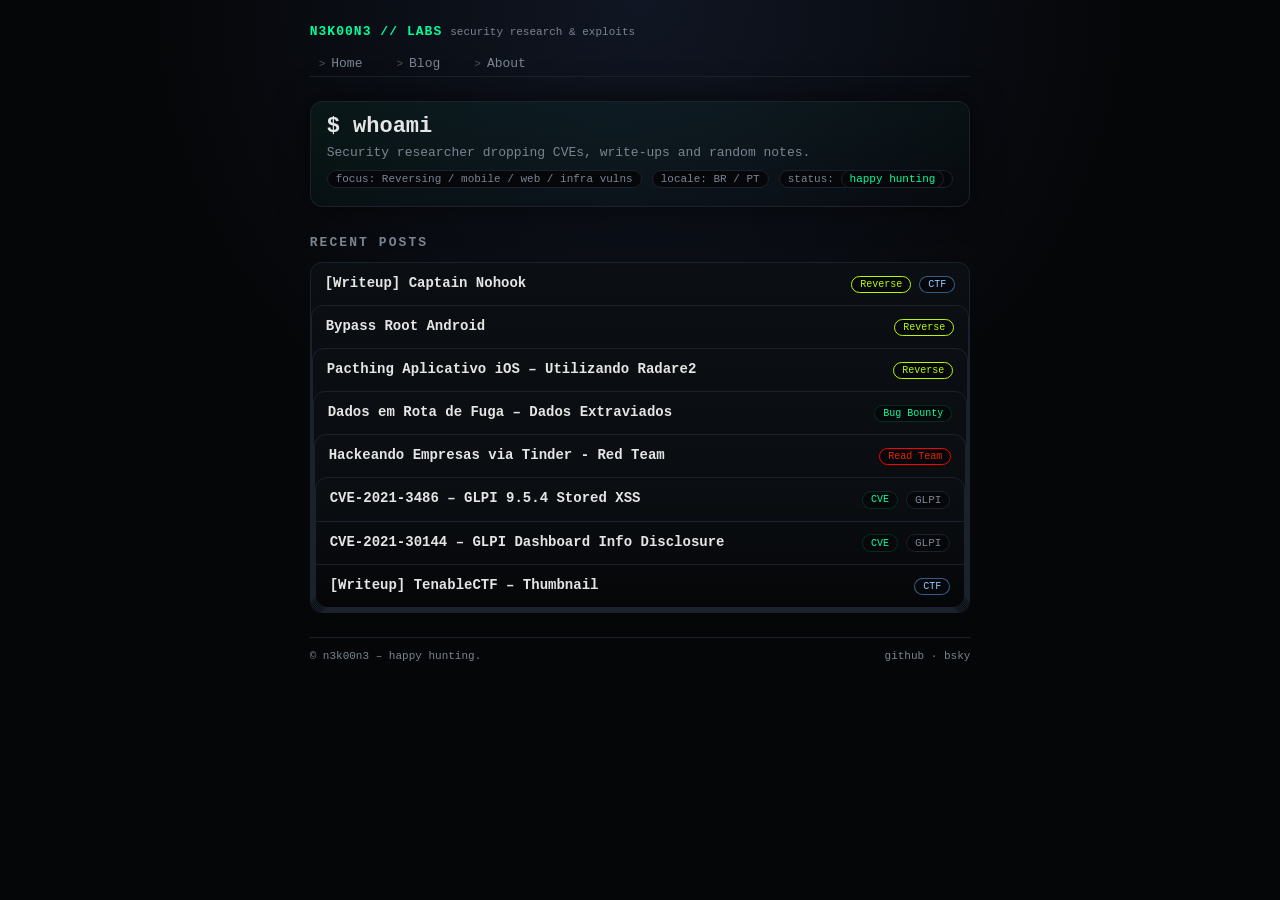
<file: index.html>
<!DOCTYPE html>
<html lang="en">
<head>
  <meta charset="UTF-8">
  <title>n3k00n3 // labs</title>
  <meta name="viewport" content="width=device-width, initial-scale=1">
  <link rel="stylesheet" href="./files/style.css">
</head>
<body>
  <div class="wrapper">
    <header>
      <div class="site-title">
        <a href="/">n3k00n3 // labs</a>
        <span>security research & exploits</span>
      </div>
      <nav>
        <a href="index.html">Home</a>
        <a href="blog.html">Blog</a>
        <a href="about.html">About</a>
      </nav>
    </header>

    <main>
      <section class="hero">
        <h1 class="hero-title">$ whoami</h1>
        <p class="hero-subtitle">
          Security researcher dropping CVEs, write-ups and random notes.
        </p>
        <div class="hero-meta">
          <span>focus: Reversing / mobile / web / infra vulns</span>
          <span>locale: BR / PT</span>
          <span>status: <span style="color: var(--accent);">happy hunting</span></span>
        </div>
      </section>

      <section>
        <h2 class="section-title">recent posts</h2>
        
                <ul class="post-list">
          <li class="post-item">
            <div class="post-header">
              <h3 class="post-title">
                <a href="./blog/06032026/CaptainNohook.html">
                  [Writeup] Captain Nohook
                </a>
              </h3>
              <div class="post-meta">
                <span class="badge reverse">Reverse</span>
                <span class="badge ctf">CTF</span>
              </div>
            </div>
          </li>

        <ul class="post-list">
          <li class="post-item">
            <div class="post-header">
              <h3 class="post-title">
                <a href="./blog/28022026/bypass-root.html">
                  Bypass Root Android
                </a>
              </h3>
              <div class="post-meta">
                <span class="badge reverse">Reverse</span>
              </div>
            </div>
          </li>

        <ul class="post-list">
          <li class="post-item">
            <div class="post-header">
              <h3 class="post-title">
                <a href="./blog/27112025/patching-ios-app.html">
                  Pacthing Aplicativo iOS – Utilizando Radare2
                </a>
              </h3>
              <div class="post-meta">
                <span class="badge reverse">Reverse</span>
                
              </div>
            </div>
          </li>

        <ul class="post-list">
          <li class="post-item">
            <div class="post-header">
              <h3 class="post-title">
                <a href="./blog/09042025/dados-em-rota-de-fuga.html">
                  Dados em Rota de Fuga – Dados Extraviados
                </a>
              </h3>
              <div class="post-meta">
                <span class="badge cve">Bug Bounty</span>
              </div>
            </div>
          </li>
        
        <ul class="post-list">
          <li class="post-item">
            <div class="post-header">
              <h3 class="post-title">
                <a href="./blog/13102024/hackeando-empresas-via-tinder.html">
                  Hackeando Empresas via Tinder - Red Team
                </a>
              </h3>
              <div class="post-meta">
                <span class="badge redteam">Read Team</span>
              </div>
            </div>
          </li>


        <ul class="post-list">
          <li class="post-item">
            <div class="post-header">
              <h3 class="post-title">
                <a href="./blog/09042021/cve-2021-3486-glpi-stored-xss.html">
                  CVE-2021-3486 – GLPI 9.5.4 Stored XSS
                </a>
              </h3>
              <div class="post-meta">
                <span class="badge cve">CVE</span>
                <span>GLPI</span>
              </div>
            </div>
          </li>

          <li class="post-item">
            <div class="post-header">
              <h3 class="post-title">
                <a href="blog/06042021/cve-2021-30144-glpi-dashboard-info-disclosure.html">
                  CVE-2021-30144 – GLPI Dashboard Info Disclosure
                </a>
              </h3>
              <div class="post-meta">
                <span class="badge cve">CVE</span>
                <span>GLPI</span>
              </div>
            </div>
          </li>

          <li class="post-item">
            <div class="post-header">
              <h3 class="post-title">
                <a href="blog/23022021/writeup-tenablectf-thumbnail.html">
                  [Writeup] TenableCTF – Thumbnail
                </a>
              </h3>
              <div class="post-meta">
                <span class="badge ctf">CTF</span>
              </div>
            </div>
          </li>

          <!-- <li class="post-item">
            <div class="post-header">
              <h3 class="post-title">
                <a href="blog/cve-2019-13978-ovidentia-sql-injection.html">
                  CVE-2019-13978 – Ovidentia 8.4.3 SQL Injection
                </a>
              </h3>
              <div class="post-meta">
                <span class="badge cve">CVE</span>
                <span>Ovidentia</span>
              </div>
            </div>
          </li>--> 

         <!--<li class="post-item">
            <div class="post-header">
              <h3 class="post-title">
                <a href="blog/cve-2019-13977-ovidentia-stored-xss.html">
                  CVE-2019-13977 – Ovidentia 8.4.3 Stored XSS
                </a>
              </h3>
              <div class="post-meta">
                <span class="badge cve">CVE</span>
                <span>Ovidentia</span>
              </div>
            </div>
          </li>--> 
        </ul>
      </section>
    </main>

    <footer>
      <span>© n3k00n3 – happy hunting.</span>
      <span>
        <a href="https://github.com/n3k00n3" target="_blank" rel="noopener">github</a> ·
        <a href="https://bsky.app/profile/n3k00n3.bsky.social" target="_blank" rel="noopener">bsky</a>
      </span>
    </footer>
  </div>
</body>
</html>
</file>
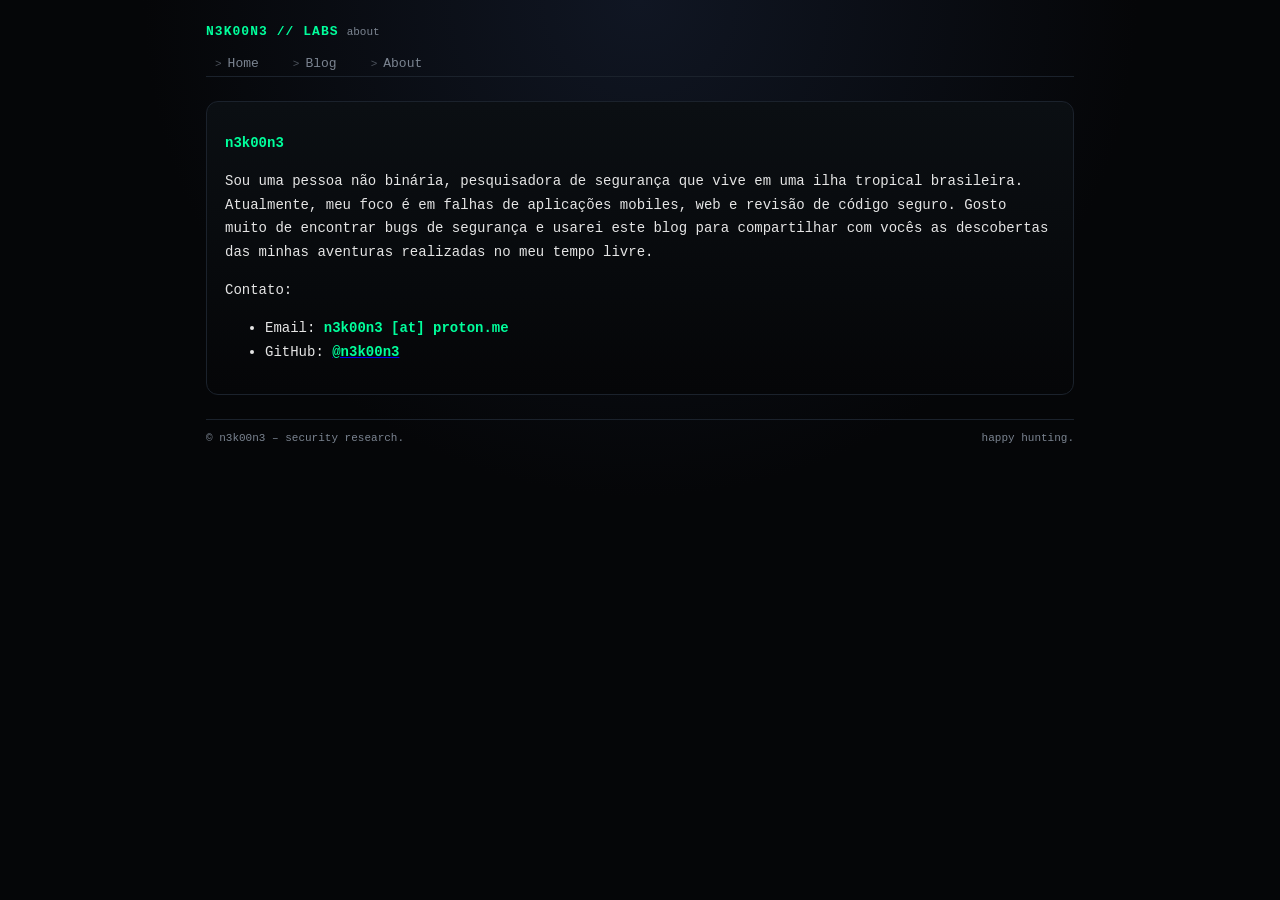
<file: about.html>
<!DOCTYPE html>
<html lang="en">
<head>
  <meta charset="UTF-8">
  <title>About // n3k00n3</title>
  <meta name="viewport" content="width=device-width, initial-scale=1">
  <link rel="stylesheet" href="./files/style.css">
</head>
<body>
  <div class="wrapper">
    <header>
      <div class="site-title">
        <a href="/">n3k00n3 // labs</a>
        <span>about</span>
      </div>
      <nav>
        <a href="index.html">Home</a>
        <a href="blog.html">Blog</a>
        <a href="about.html">About</a>
      </nav>
    </header>

    <main>
      <section class="about">
        <p>
          <strong>n3k00n3</strong>
        </p>
        <p>
          Sou uma pessoa não binária, pesquisadora de segurança que vive em uma ilha tropical brasileira. Atualmente, meu foco é em falhas de aplicações mobiles, web e revisão de código seguro. Gosto muito de encontrar bugs de segurança e usarei este blog para compartilhar com vocês as descobertas das minhas aventuras realizadas no meu tempo livre.
        </p>
        <p>
          Contato:
        </p>
        <ul>
          <li>Email: <strong>n3k00n3 [at] proton.me</strong></li>
          <li>GitHub: <a href="https://github.com/n3k00n3" target="_blank" rel="noopener"><strong>@n3k00n3</strong></a></li>
        </ul>
      </section>
    </main>

    <footer>
      <span>© n3k00n3 – security research.</span>
      <span>happy hunting.</span>
    </footer>
  </div>
</body>
</html>
</file>
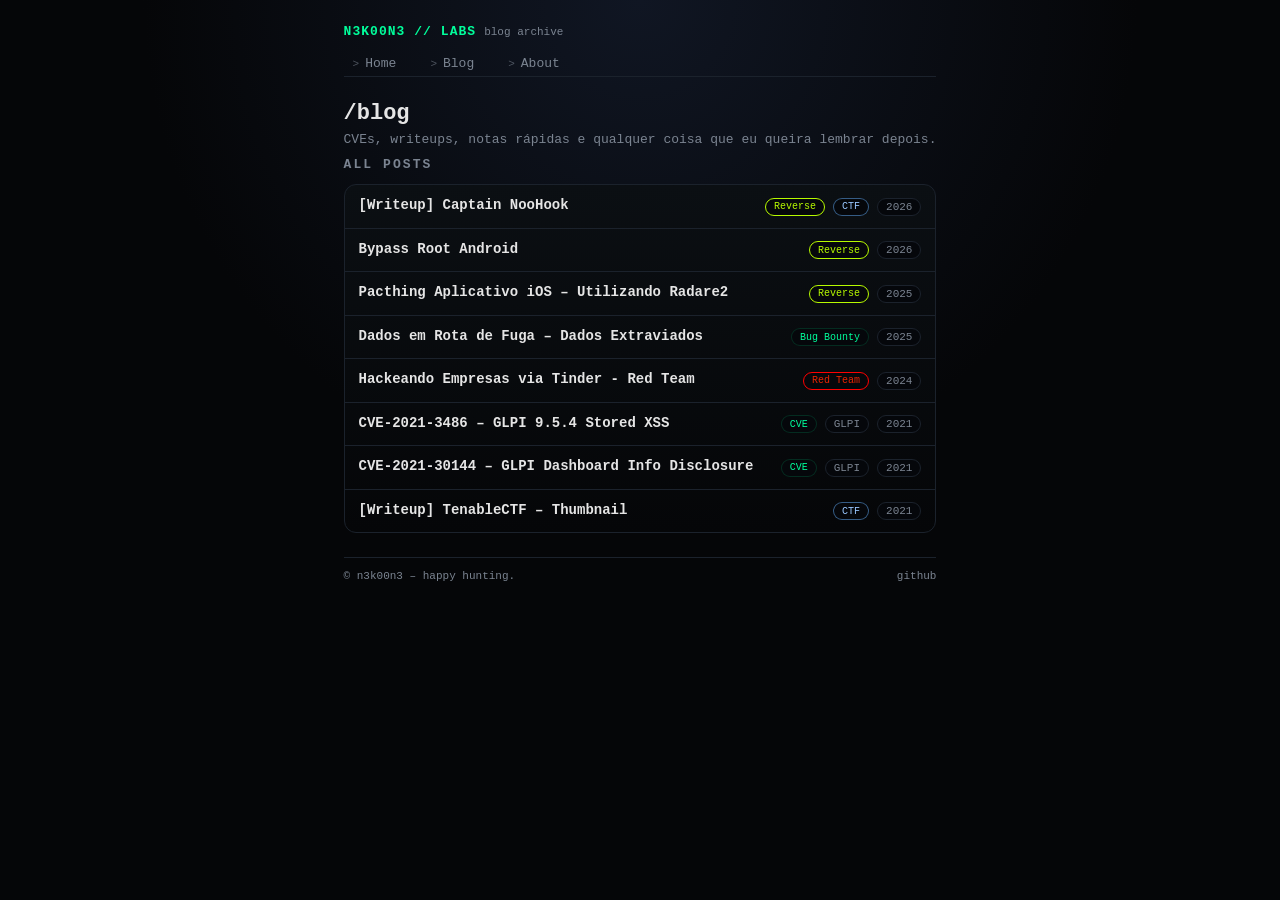
<file: blog.html>
<!DOCTYPE html>
<html lang="en">

<head>
  <meta charset="UTF-8">
  <title>Blog // n3k00n3 labs</title>
  <meta name="viewport" content="width=device-width, initial-scale=1">
  <link rel="stylesheet" href="./files/style.css">
</head>

<body>
  <div class="wrapper">
    <header>
      <div class="site-title">
        <a href="/">n3k00n3 // labs</a>
        <span>blog archive</span>
      </div>
      <nav>
        <a href="index.html">Home</a>
        <a href="blog.html">Blog</a>
        <a href="about.html">About</a>
      </nav>
    </header>

    <main>
      <section>
        <h1 class="hero-title">/blog</h1>
        <p class="hero-subtitle">
          CVEs, writeups, notas rápidas e qualquer coisa que eu queira lembrar depois.
        </p>
      </section>

      <section>
        <h2 class="section-title">all posts</h2>
        <ul class="post-list">
          <!-- Repete o bloco abaixo pra cada post -->

          <li class="post-item">
            <div class="post-header">
              <h3 class="post-title">
                <a href="/blog/06032026/CaptainNohook.html">
                  [Writeup] Captain NooHook 
                </a>
              </h3>
              <div class="post-meta">
                <span class="badge reverse">Reverse</span>
                <span class="badge ctf">CTF</span>
                <span>2026</span>
              </div>
            </div>
          </li>

          <li class="post-item">
            <div class="post-header">
              <h3 class="post-title">
                <a href="/blog/28022026/bypass-root.html ">
                  Bypass Root Android 
                </a>
              </h3>
              <div class="post-meta">
                <span class="badge reverse">Reverse</span>
                <span>2026</span>
              </div>
            </div>
          </li>

          <li class="post-item">
            <div class="post-header">
              <h3 class="post-title">
                <a href="/blog/27112025/patching-ios-app.html ">
                  Pacthing Aplicativo iOS – Utilizando Radare2
                </a>
              </h3>
              <div class="post-meta">
                <span class="badge reverse">Reverse</span>
                <span>2025</span>
              </div>
            </div>
          </li>


          <li class="post-item">
            <div class="post-header">
              <h3 class="post-title">
                <a href="/blog/09042025/dados-em-rota-de-fuga.html">
                  Dados em Rota de Fuga – Dados Extraviados
                </a>
              </h3>
              <div class="post-meta">
                <span class="badge cve">Bug Bounty</span>
                <span>2025</span>
              </div>
            </div>
          </li>

            <li class="post-item">
            <div class="post-header">
              <h3 class="post-title">
                <a href="/blog/13102024/hackeando-empresas-via-tinder.html">
                  Hackeando Empresas via Tinder - Red Team
                </a>
              </h3>
              <div class="post-meta">
                <span class="badge redteam">Red Team</span>
                <span>2024</span>
              </div>
            </div>
          </li>

           <li class="post-item">
            <div class="post-header">
              <h3 class="post-title">
                <a href="/blog/09042021/cve-2021-3486-glpi-stored-xss.html">
                  CVE-2021-3486 – GLPI 9.5.4 Stored XSS
                </a>
              </h3>
              <div class="post-meta">
                <span class="badge cve">CVE</span>
                <span>GLPI</span>
                <span>2021</span>
              </div>
            </div>
          </li>

           <li class="post-item">
            <div class="post-header">
              <h3 class="post-title">
                <a href="/blog/06042021/cve-2021-30144-glpi-dashboard-info-disclosure.html">
                  CVE-2021-30144 – GLPI Dashboard Info Disclosure
                </a>
              </h3>
              <div class="post-meta">
                <span class="badge cve">CVE</span>
                <span>GLPI</span>
                <span>2021</span>
              </div>
            </div>
          </li>

          <li class="post-item">
            <div class="post-header">
              <h3 class="post-title">
                <a href="/blog/23022021/writeup-tenablectf-thumbnail.html">
                  [Writeup] TenableCTF – Thumbnail
                </a>
              </h3>
              <div class="post-meta">
                <span class="badge ctf">CTF</span>
                <span>2021</span>
              </div>
            </div>
          </li>

          <!-- adiciona os outros posts aqui da mesma forma -->
        </ul>
      </section>
    </main>

    <footer>
      <span>© n3k00n3 – happy hunting.</span>
      <span>
        <a href="https://github.com/n3k00n3" target="_blank" rel="noopener">github</a>
      </span>
    </footer>
  </div>
</body>

</html>
</file>
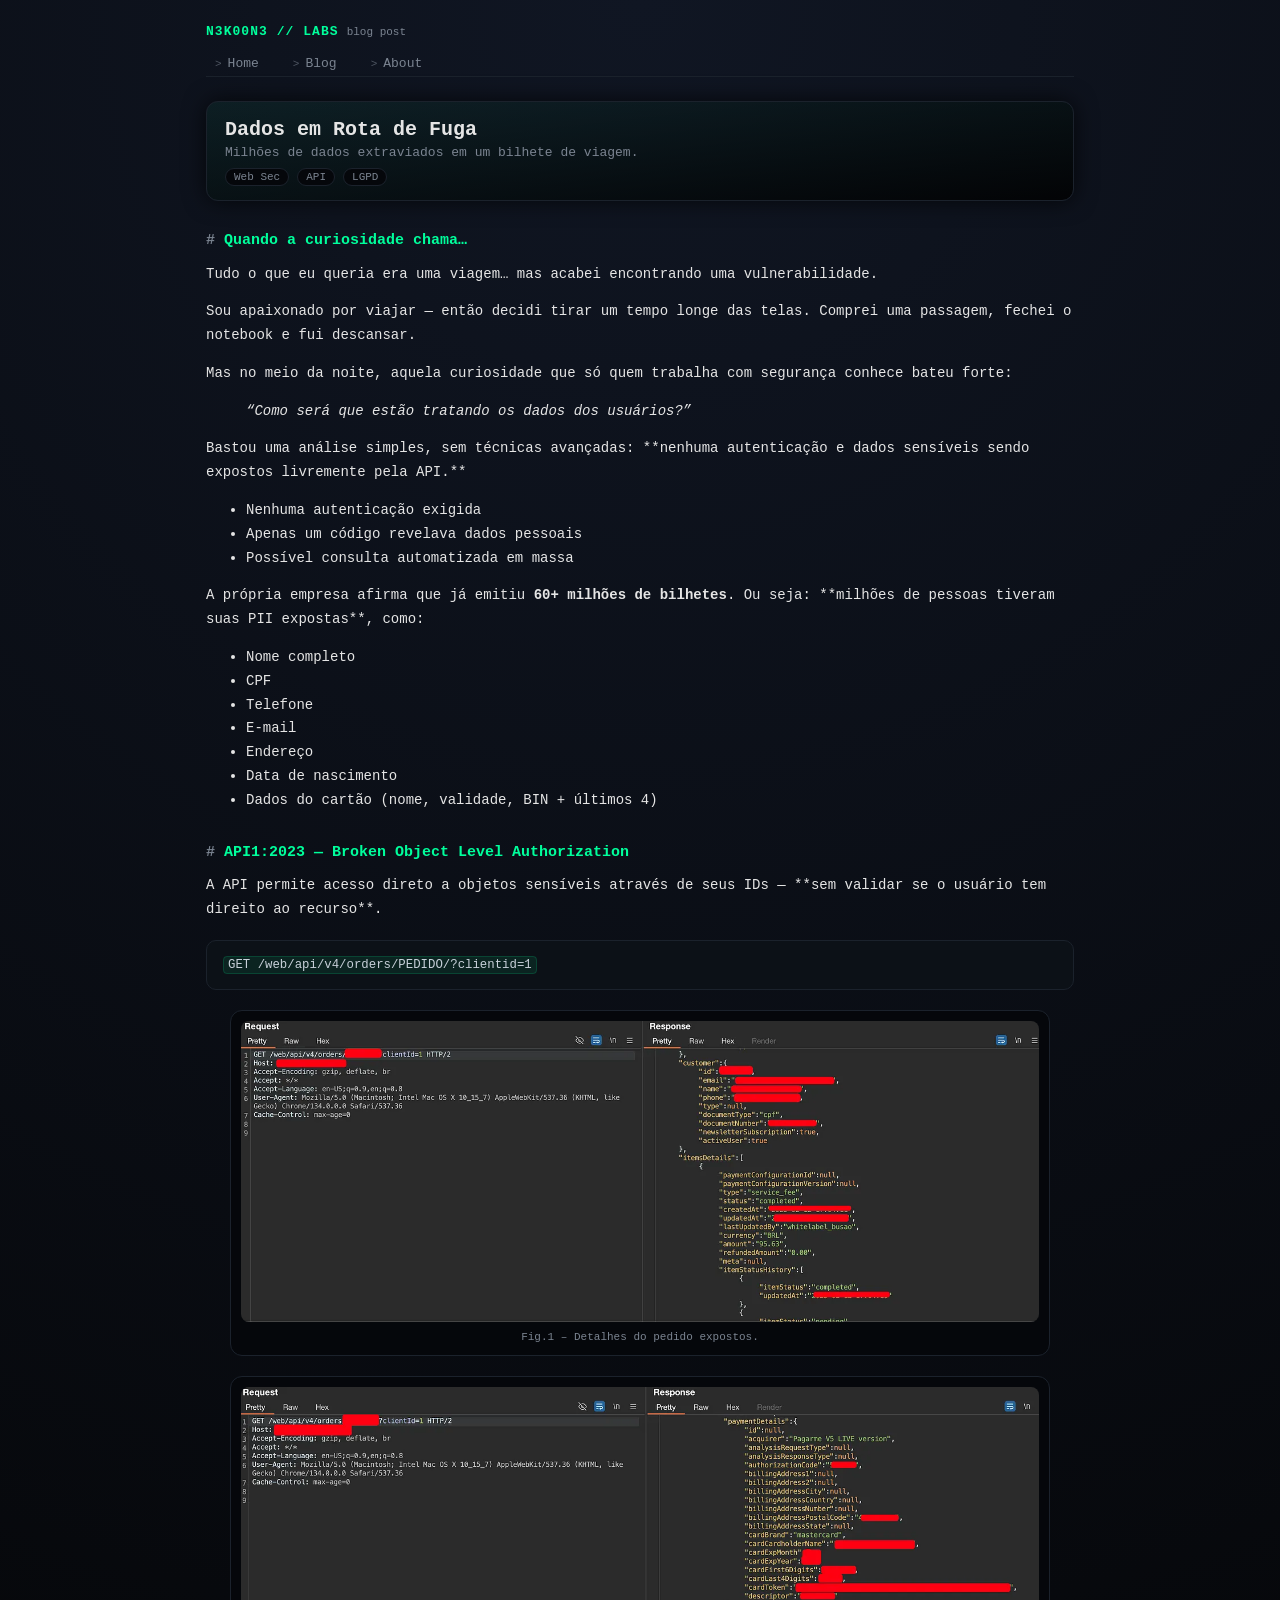
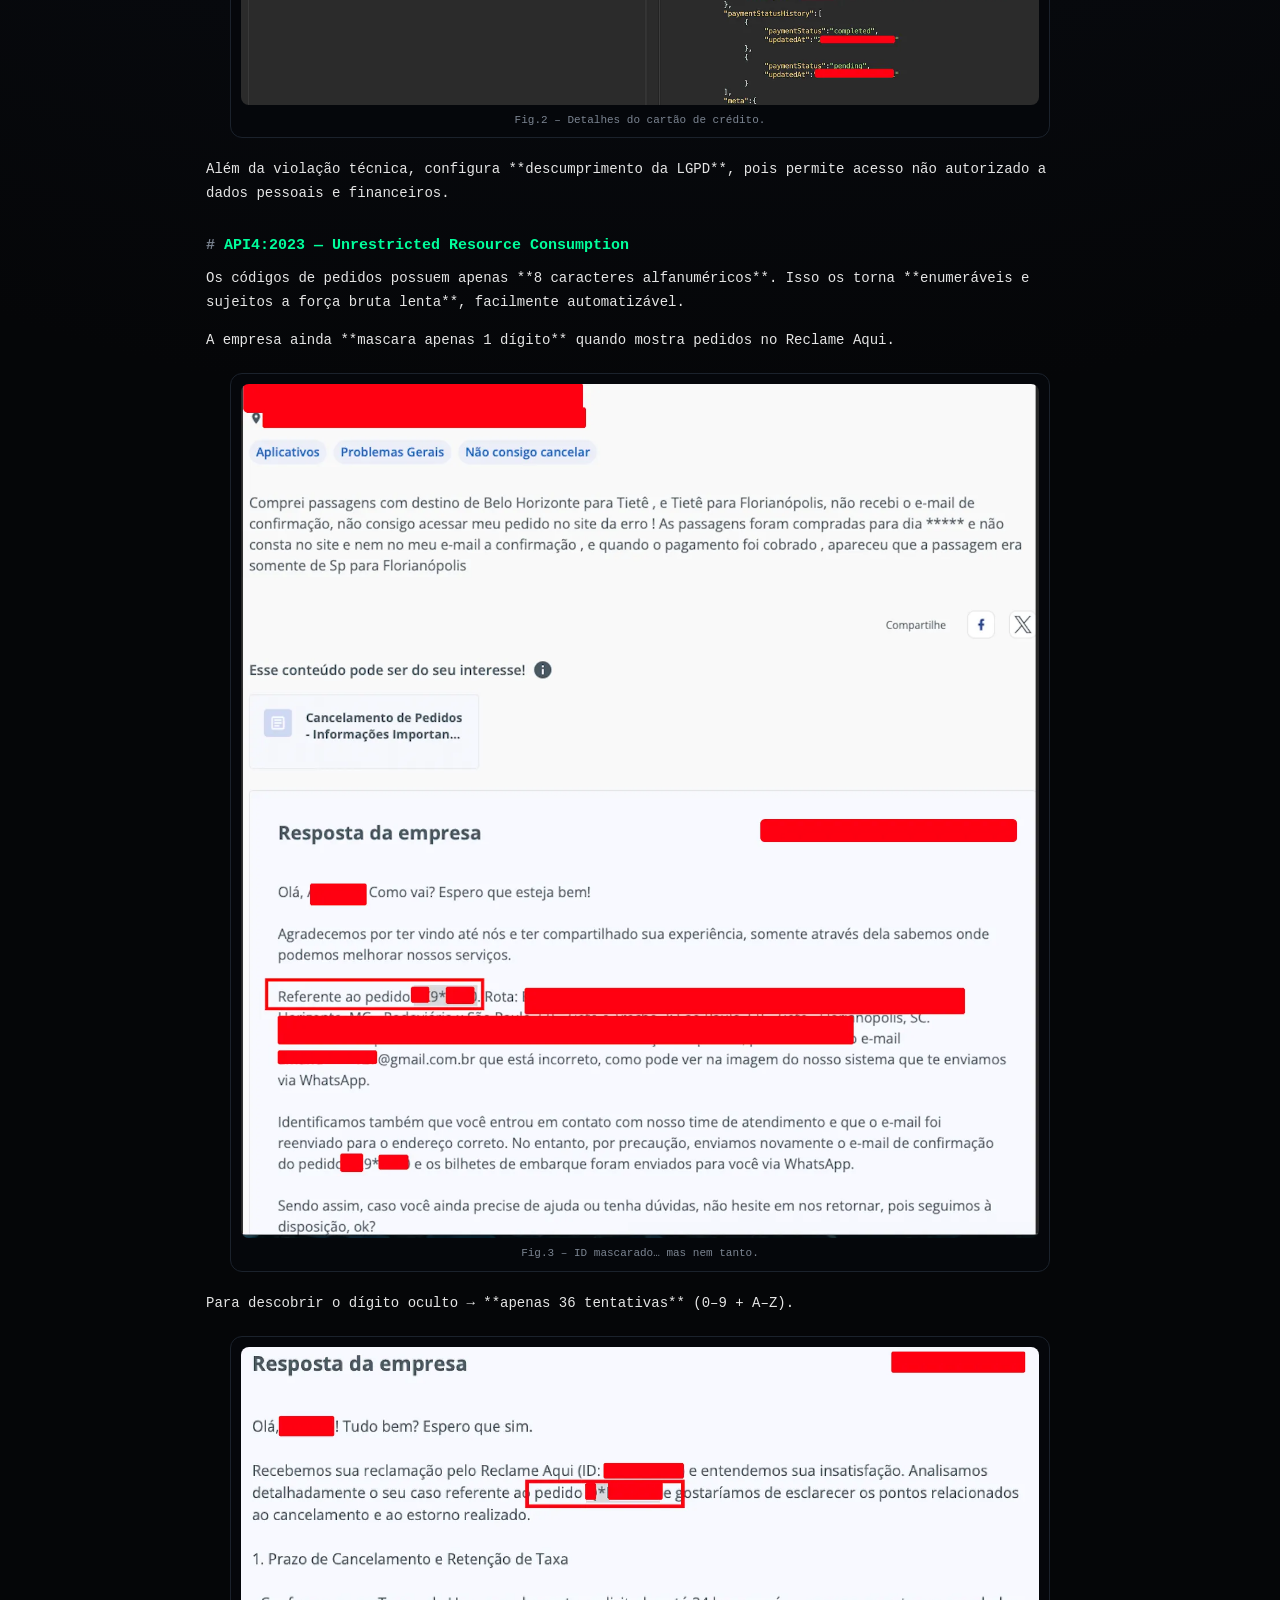
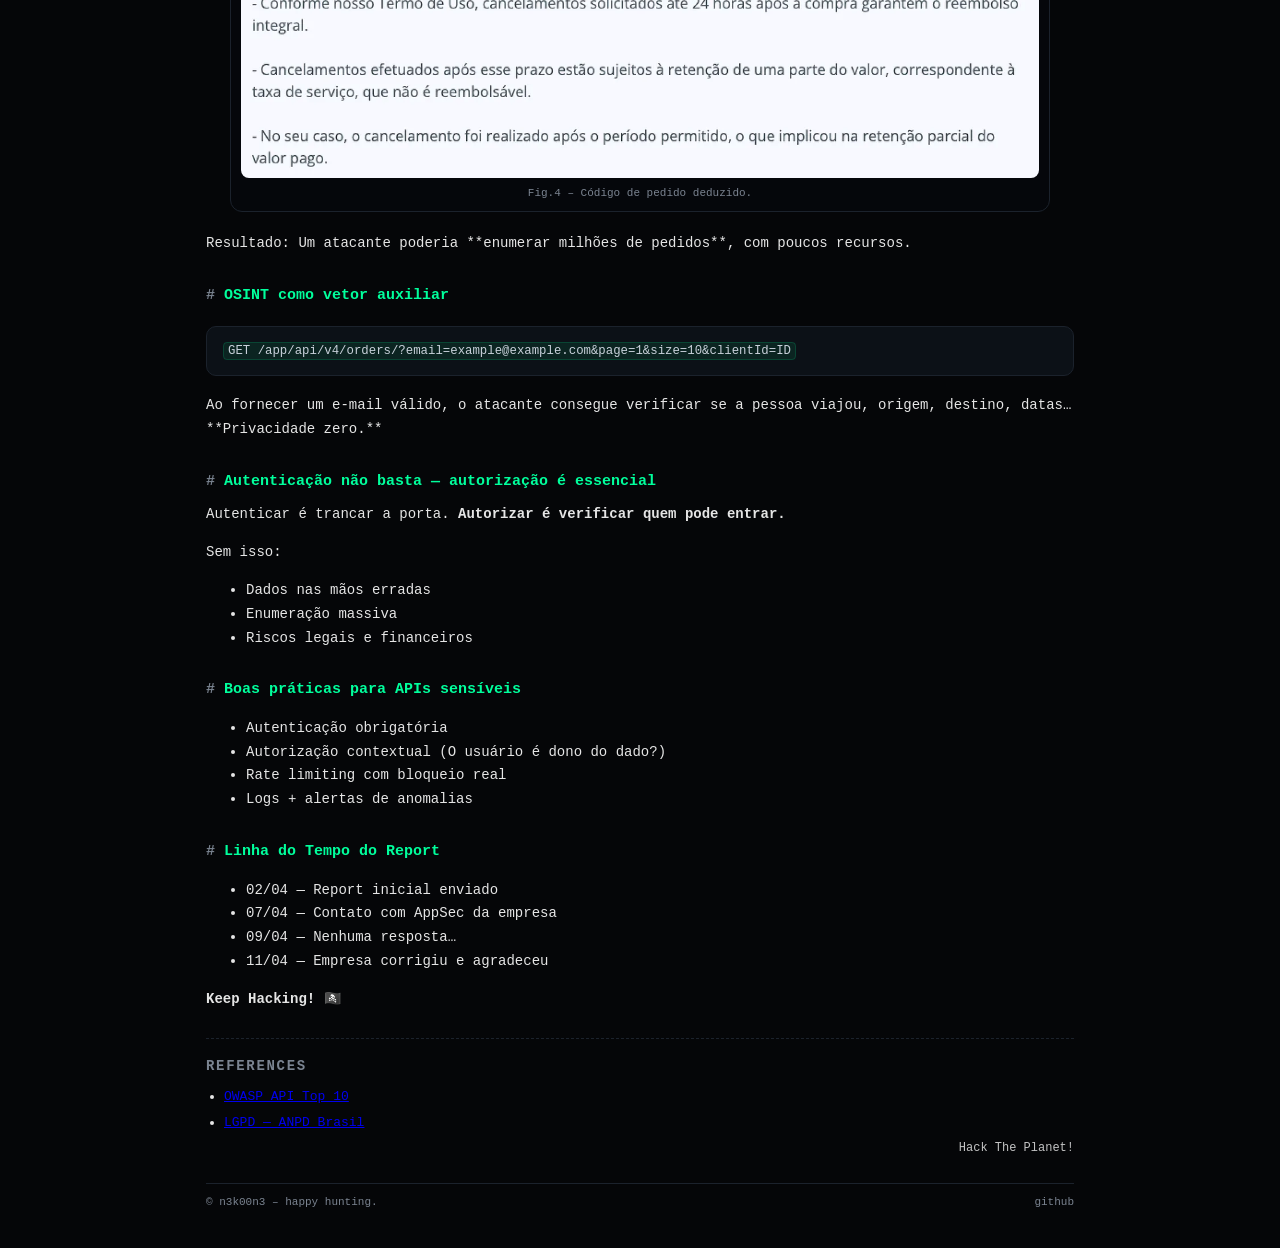
<file: blog/09042025/dados-em-rota-de-fuga.html>
<!DOCTYPE html>
<html lang="pt-BR">

<head>
  <meta charset="UTF-8">
  <title>Dados em Rota de Fuga – n3k00n3 // labs</title>
  <meta name="viewport" content="width=device-width, initial-scale=1">
  <link href="../../files/style.css" rel="stylesheet">
</head>

<body>
  <div class="wrapper">

    <header>
      <div class="site-title">
        <a href="/">n3k00n3 // labs</a>
        <span>blog post</span>
      </div>
      <nav>
        <a href="../../index.html">Home</a>
        <a href="../../blog.html">Blog</a>
        <a href="../../about.html">About</a>
      </nav>
    </header>

    <main class="post-page">

      <!-- header do post -->
      <section class="post-header-single">
        <h1 class="post-title-main">Dados em Rota de Fuga</h1>
        <p class="post-subtitle">Milhões de dados extraviados em um bilhete de viagem.</p>
        <div class="post-meta">
          <span>Web Sec</span>
          <span>API</span>
          <span>LGPD</span>
        </div>
      </section>

      <!-- conteúdo -->
      <article class="post-body">

        <h3>Quando a curiosidade chama…</h3>

        <p>
          Tudo o que eu queria era uma viagem… mas acabei encontrando uma vulnerabilidade.
        </p>

        <p>
          Sou apaixonado por viajar — então decidi tirar um tempo longe das telas.  
          Comprei uma passagem, fechei o notebook e fui descansar.
        </p>

        <p>
          Mas no meio da noite, aquela curiosidade que só quem trabalha com segurança conhece bateu forte:
        </p>

        <blockquote><em>“Como será que estão tratando os dados dos usuários?”</em></blockquote>

        <p>
          Bastou uma análise simples, sem técnicas avançadas:  
          **nenhuma autenticação e dados sensíveis sendo expostos livremente pela API.**
        </p>

        <ul>
          <li>Nenhuma autenticação exigida</li>
          <li>Apenas um código revelava dados pessoais</li>
          <li>Possível consulta automatizada em massa</li>
        </ul>

        <p>
          A própria empresa afirma que já emitiu <strong>60+ milhões de bilhetes</strong>.  
          Ou seja: **milhões de pessoas tiveram suas PII expostas**, como:
        </p>

        <ul>
          <li>Nome completo</li>
          <li>CPF</li>
          <li>Telefone</li>
          <li>E-mail</li>
          <li>Endereço</li>
          <li>Data de nascimento</li>
          <li>Dados do cartão (nome, validade, BIN + últimos 4)</li>
        </ul>

        <h3>API1:2023 — Broken Object Level Authorization</h3>

        <p>
          A API permite acesso direto a objetos sensíveis através de seus IDs — **sem validar se o usuário tem direito ao recurso**.
        </p>

        <pre><code>GET /web/api/v4/orders/PEDIDO/?clientid=1</code></pre>

        <figure>
          <img src="../../files/images/dados-rota-fuga/api-response-order.webp" alt="Resposta da API mostrando dados de pedido">
          <figcaption>Fig.1 – Detalhes do pedido expostos.</figcaption>
        </figure>

        <figure>
          <img src="../../files/images/dados-rota-fuga/card-info.webp" alt="Dados do cartão na resposta da API">
          <figcaption>Fig.2 – Detalhes do cartão de crédito.</figcaption>
        </figure>

        <p>
          Além da violação técnica, configura **descumprimento da LGPD**, pois permite acesso não autorizado a dados pessoais e financeiros.
        </p>

        <h3>API4:2023 — Unrestricted Resource Consumption</h3>

        <p>
          Os códigos de pedidos possuem apenas **8 caracteres alfanuméricos**.  
          Isso os torna **enumeráveis e sujeitos a força bruta lenta**, facilmente automatizável.
        </p>

        <p>
          A empresa ainda **mascara apenas 1 dígito** quando mostra pedidos no Reclame Aqui.
        </p>

        <figure>
          <img src="../../files/images/dados-rota-fuga/reclame-aqui.webp" alt="Exposição de ID de pedido parcialmente mascarado">
          <figcaption>Fig.3 – ID mascarado… mas nem tanto.</figcaption>
        </figure>

        <p>
          Para descobrir o dígito oculto → **apenas 36 tentativas** (0–9 + A–Z).
        </p>

        <figure>
          <img src="../../files/images/dados-rota-fuga/order-leak.webp" alt="Código de pedido revelado">
          <figcaption>Fig.4 – Código de pedido deduzido.</figcaption>
        </figure>

        <p>
          Resultado:  
          Um atacante poderia **enumerar milhões de pedidos**, com poucos recursos.
        </p>

        <h3>OSINT como vetor auxiliar</h3>

        <pre><code>GET /app/api/v4/orders/?email=example@example.com&page=1&size=10&clientId=ID</code></pre>

        <p>
          Ao fornecer um e-mail válido, o atacante consegue verificar se a pessoa viajou, origem, destino, datas…  
          **Privacidade zero.**
        </p>

        <h3>Autenticação não basta — autorização é essencial</h3>

        <p>
          Autenticar é trancar a porta.  
          <strong>Autorizar é verificar quem pode entrar.</strong>
        </p>

        <p>Sem isso:</p>
        <ul>
          <li>Dados nas mãos erradas</li>
          <li>Enumeração massiva</li>
          <li>Riscos legais e financeiros</li>
        </ul>

        <h3>Boas práticas para APIs sensíveis</h3>

        <ul>
          <li>Autenticação obrigatória</li>
          <li>Autorização contextual (O usuário é dono do dado?)</li>
          <li>Rate limiting com bloqueio real</li>
          <li>Logs + alertas de anomalias</li>
        </ul>

        <h3>Linha do Tempo do Report</h3>

        <ul>
          <li>02/04 — Report inicial enviado</li>
          <li>07/04 — Contato com AppSec da empresa</li>
          <li>09/04 — Nenhuma resposta…</li>
          <li>11/04 — Empresa corrigiu e agradeceu</li>
        </ul>

        <p><strong>Keep Hacking!</strong> 🏴‍☠️</p>

        <!-- Referências -->
        <div class="post-footer-block">
          <h2>References</h2>
          <ul>
            <li><a href="https://owasp.org/API-Security/editions/2023/en/0x11-t10/" target="_blank">OWASP API Top 10</a></li>
            <li><a href="https://www.gov.br/anpd/pt-br/assuntos/lgpd-na-pratica" target="_blank">LGPD — ANPD Brasil</a></li>
          </ul>

          <p class="hack-the-planet">Hack The Planet!</p>
        </div>

      </article>
    </main>

    <footer>
      <span>© n3k00n3 – happy hunting.</span>
      <span><a
          href="https://github.com/n3k00n3" target="_blank" rel="noopener">github</a></span>
    </footer>

  </div>
</body>

</html>
</file>
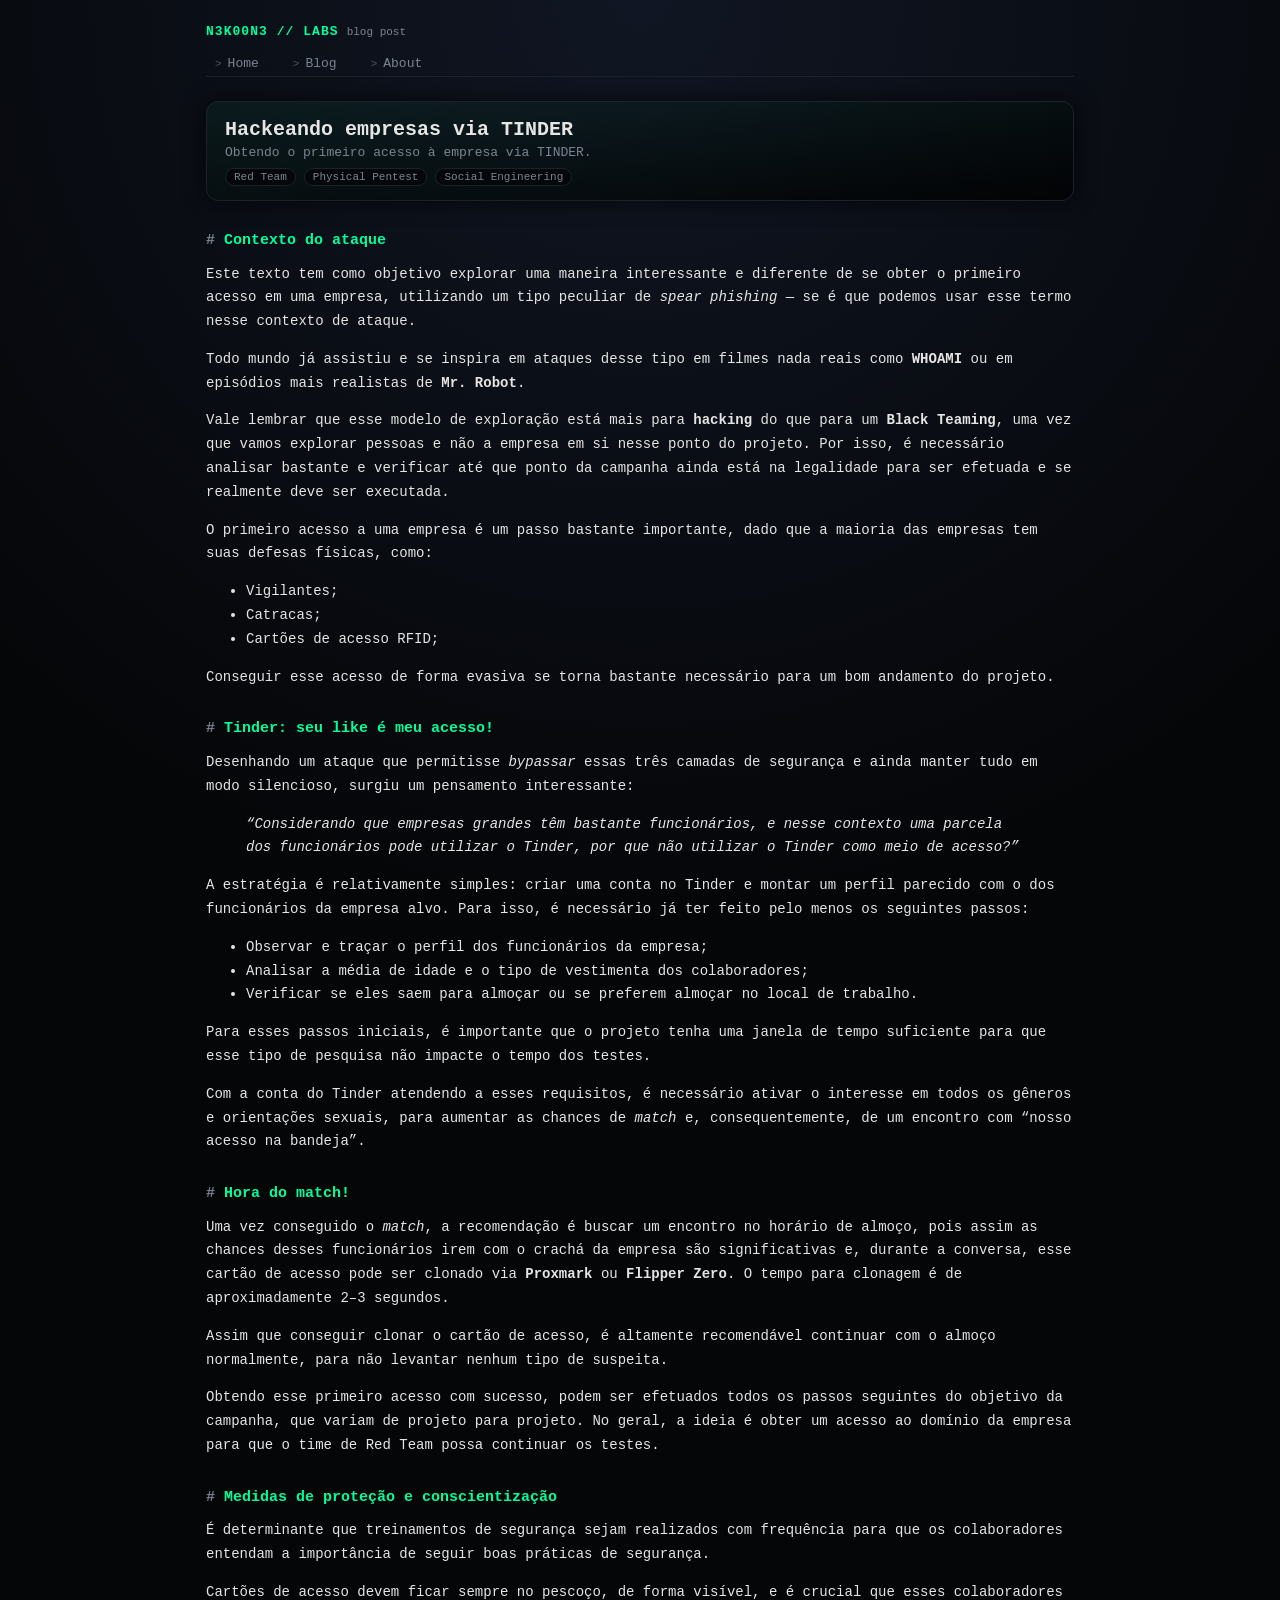
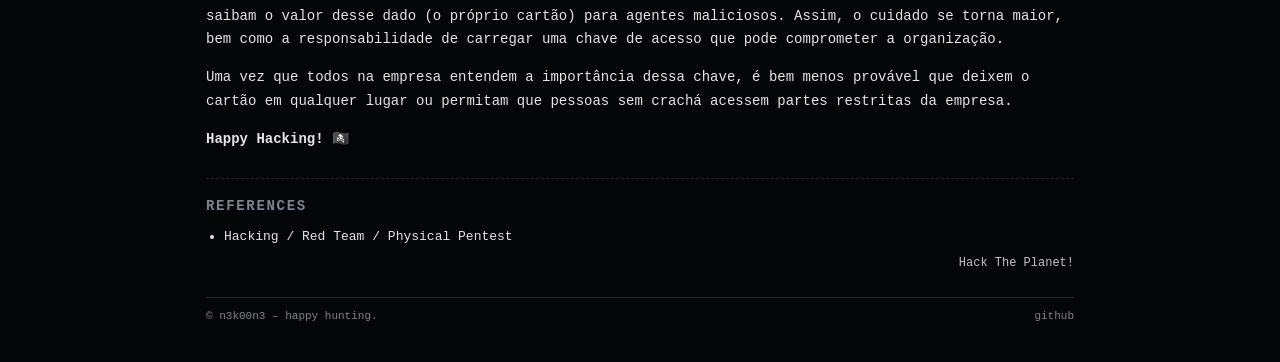
<file: blog/13102024/hackeando-empresas-via-tinder.html>
<!DOCTYPE html>
<html lang="pt-BR">

<head>
  <meta charset="UTF-8">
  <title>Hackeando empresas via TINDER – n3k00n3 // labs</title>
  <meta name="viewport" content="width=device-width, initial-scale=1">
  <link href="../../files/style.css" rel="stylesheet">
</head>

<body>
  <div class="wrapper">

    <header>
      <div class="site-title">
        <a href="/">n3k00n3 // labs</a>
        <span>blog post</span>
      </div>
      <nav>
        <a href="../../index.html">Home</a>
        <a href="../../blog.html">Blog</a>
        <a href="../../about.html">About</a>
      </nav>
    </header>

    <main class="post-page">

      <!-- Cabeçalho do post -->
      <section class="post-header-single">
        <h1 class="post-title-main">
          Hackeando empresas via TINDER
        </h1>
        <p class="post-subtitle">
          Obtendo o primeiro acesso à empresa via TINDER.
        </p>
        <div class="post-meta">
          <span>Red Team</span>
          <span>Physical Pentest</span>
          <span>Social Engineering</span>
        </div>
      </section>

      <!-- Corpo do post -->
      <article class="post-body">

        <h3>Contexto do ataque</h3>

        <p>
          Este texto tem como objetivo explorar uma maneira interessante e diferente de se obter o primeiro acesso
          em uma empresa, utilizando um tipo peculiar de <em>spear phishing</em> — se é que podemos usar esse termo
          nesse contexto de ataque.
        </p>

        <p>
          Todo mundo já assistiu e se inspira em ataques desse tipo em filmes nada reais como <strong>WHOAMI</strong>
          ou em episódios mais realistas de <strong>Mr. Robot</strong>.
        </p>

        <p>
          Vale lembrar que esse modelo de exploração está mais para <strong>hacking</strong> do que para um
          <strong>Black Teaming</strong>, uma vez que vamos explorar pessoas e não a empresa em si nesse ponto do projeto.
          Por isso, é necessário analisar bastante e verificar até que ponto da campanha ainda está na legalidade
          para ser efetuada e se realmente deve ser executada.
        </p>

        <p>
          O primeiro acesso a uma empresa é um passo bastante importante, dado que a maioria das empresas tem
          suas defesas físicas, como:
        </p>

        <ul>
          <li>Vigilantes;</li>
          <li>Catracas;</li>
          <li>Cartões de acesso RFID;</li>
        </ul>

        <p>
          Conseguir esse acesso de forma evasiva se torna bastante necessário para um bom andamento do projeto.
        </p>

        <h3>Tinder: seu like é meu acesso!</h3>

        <p>
          Desenhando um ataque que permitisse <em>bypassar</em> essas três camadas de segurança e ainda manter tudo
          em modo silencioso, surgiu um pensamento interessante:
        </p>

        <blockquote>
          <em>“Considerando que empresas grandes têm bastante funcionários, e nesse contexto uma parcela dos funcionários
          pode utilizar o Tinder, por que não utilizar o Tinder como meio de acesso?”</em>
        </blockquote>

        <p>
          A estratégia é relativamente simples: criar uma conta no Tinder e montar um perfil parecido com o dos
          funcionários da empresa alvo. Para isso, é necessário já ter feito pelo menos os seguintes passos:
        </p>

        <ul>
          <li>Observar e traçar o perfil dos funcionários da empresa;</li>
          <li>Analisar a média de idade e o tipo de vestimenta dos colaboradores;</li>
          <li>Verificar se eles saem para almoçar ou se preferem almoçar no local de trabalho.</li>
        </ul>

        <p>
          Para esses passos iniciais, é importante que o projeto tenha uma janela de tempo suficiente para que
          esse tipo de pesquisa não impacte o tempo dos testes.
        </p>

        <p>
          Com a conta do Tinder atendendo a esses requisitos, é necessário ativar o interesse em todos os gêneros
          e orientações sexuais, para aumentar as chances de <em>match</em> e, consequentemente, de um encontro com
          “nosso acesso na bandeja”.
        </p>

        <h3>Hora do match!</h3>

        <p>
          Uma vez conseguido o <em>match</em>, a recomendação é buscar um encontro no horário de almoço, pois assim
          as chances desses funcionários irem com o crachá da empresa são significativas e, durante a conversa,
          esse cartão de acesso pode ser clonado via <strong>Proxmark</strong> ou <strong>Flipper Zero</strong>.
          O tempo para clonagem é de aproximadamente 2–3 segundos.
        </p>

        <p>
          Assim que conseguir clonar o cartão de acesso, é altamente recomendável continuar com o almoço normalmente,
          para não levantar nenhum tipo de suspeita.
        </p>

        <p>
          Obtendo esse primeiro acesso com sucesso, podem ser efetuados todos os passos seguintes do objetivo da campanha,
          que variam de projeto para projeto. No geral, a ideia é obter um acesso ao domínio da empresa para que
          o time de Red Team possa continuar os testes.
        </p>

        <h3>Medidas de proteção e conscientização</h3>

        <p>
          É determinante que treinamentos de segurança sejam realizados com frequência para que os colaboradores
          entendam a importância de seguir boas práticas de segurança.
        </p>

        <p>
          Cartões de acesso devem ficar sempre no pescoço, de forma visível, e é crucial que esses colaboradores
          saibam o valor desse dado (o próprio cartão) para agentes maliciosos. Assim, o cuidado se torna maior,
          bem como a responsabilidade de carregar uma chave de acesso que pode comprometer a organização.
        </p>

        <p>
          Uma vez que todos na empresa entendem a importância dessa chave, é bem menos provável que deixem o cartão
          em qualquer lugar ou permitam que pessoas sem crachá acessem partes restritas da empresa.
        </p>

        <p><strong>Happy Hacking!</strong> 🏴‍☠️</p>

        <!-- bloco final -->
        <div class="post-footer-block">
          <h2>References</h2>
          <ul>
            <li>Hacking / Red Team / Physical Pentest</li>
          </ul>

          <p class="hack-the-planet">Hack The Planet!</p>
        </div>

      </article>
    </main>

    <footer>
      <span>© n3k00n3 – happy hunting.</span>
      <span>
        <a href="https://github.com/n3k00n3" target="_blank" rel="noopener">github</a>
      </span>
    </footer>

  </div>
</body>

</html>
</file>
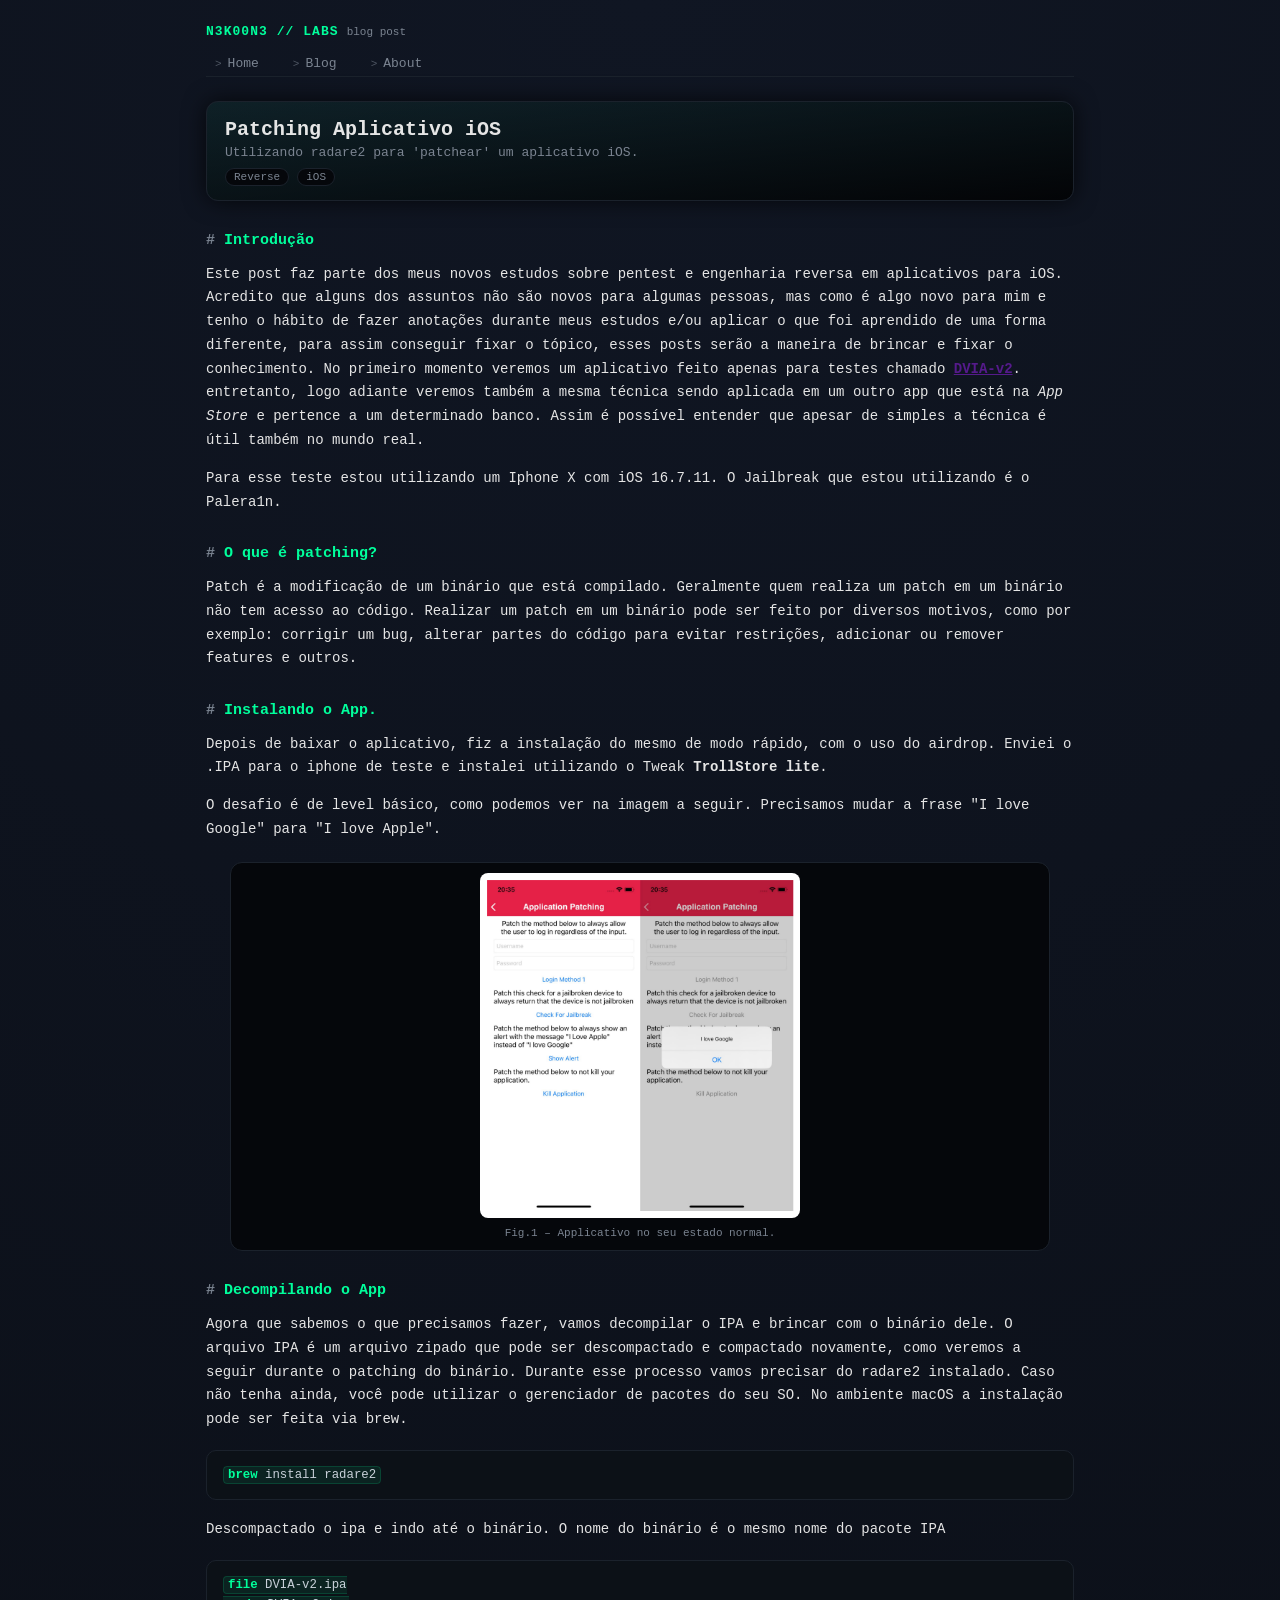
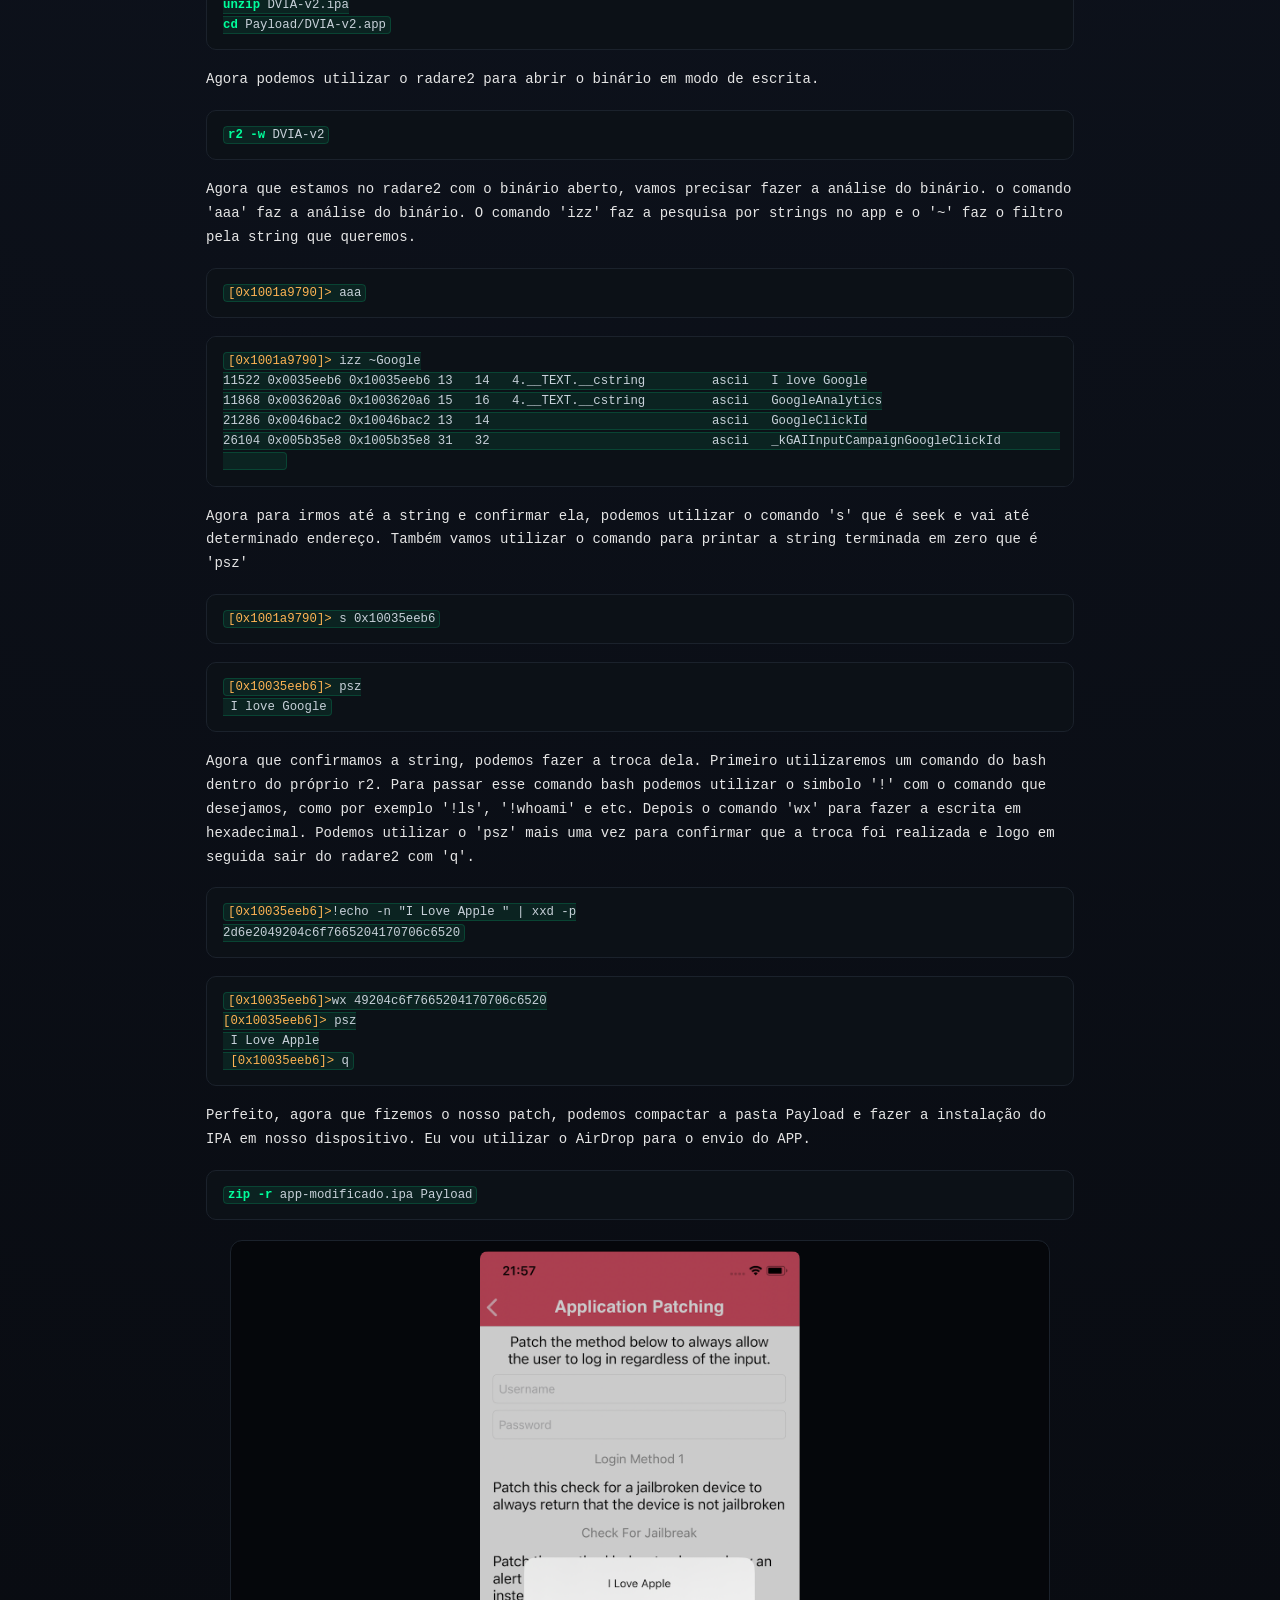
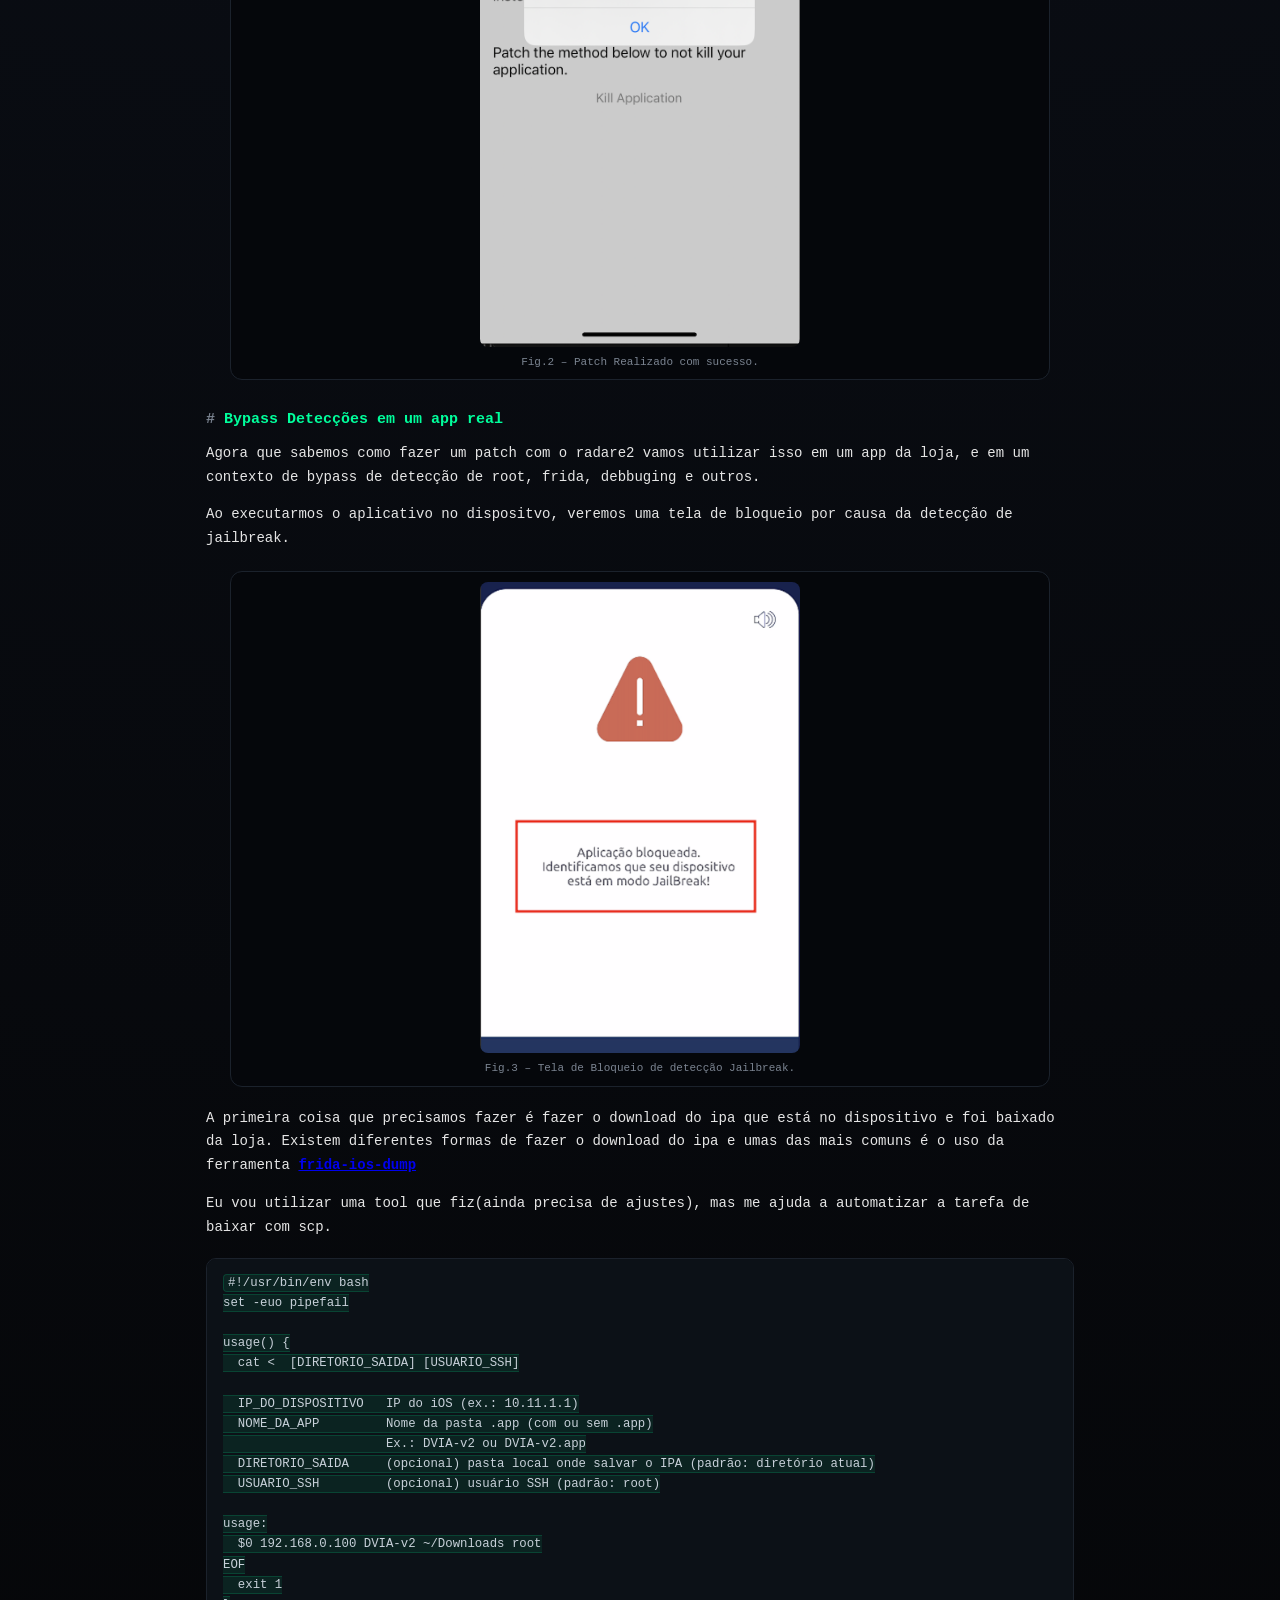
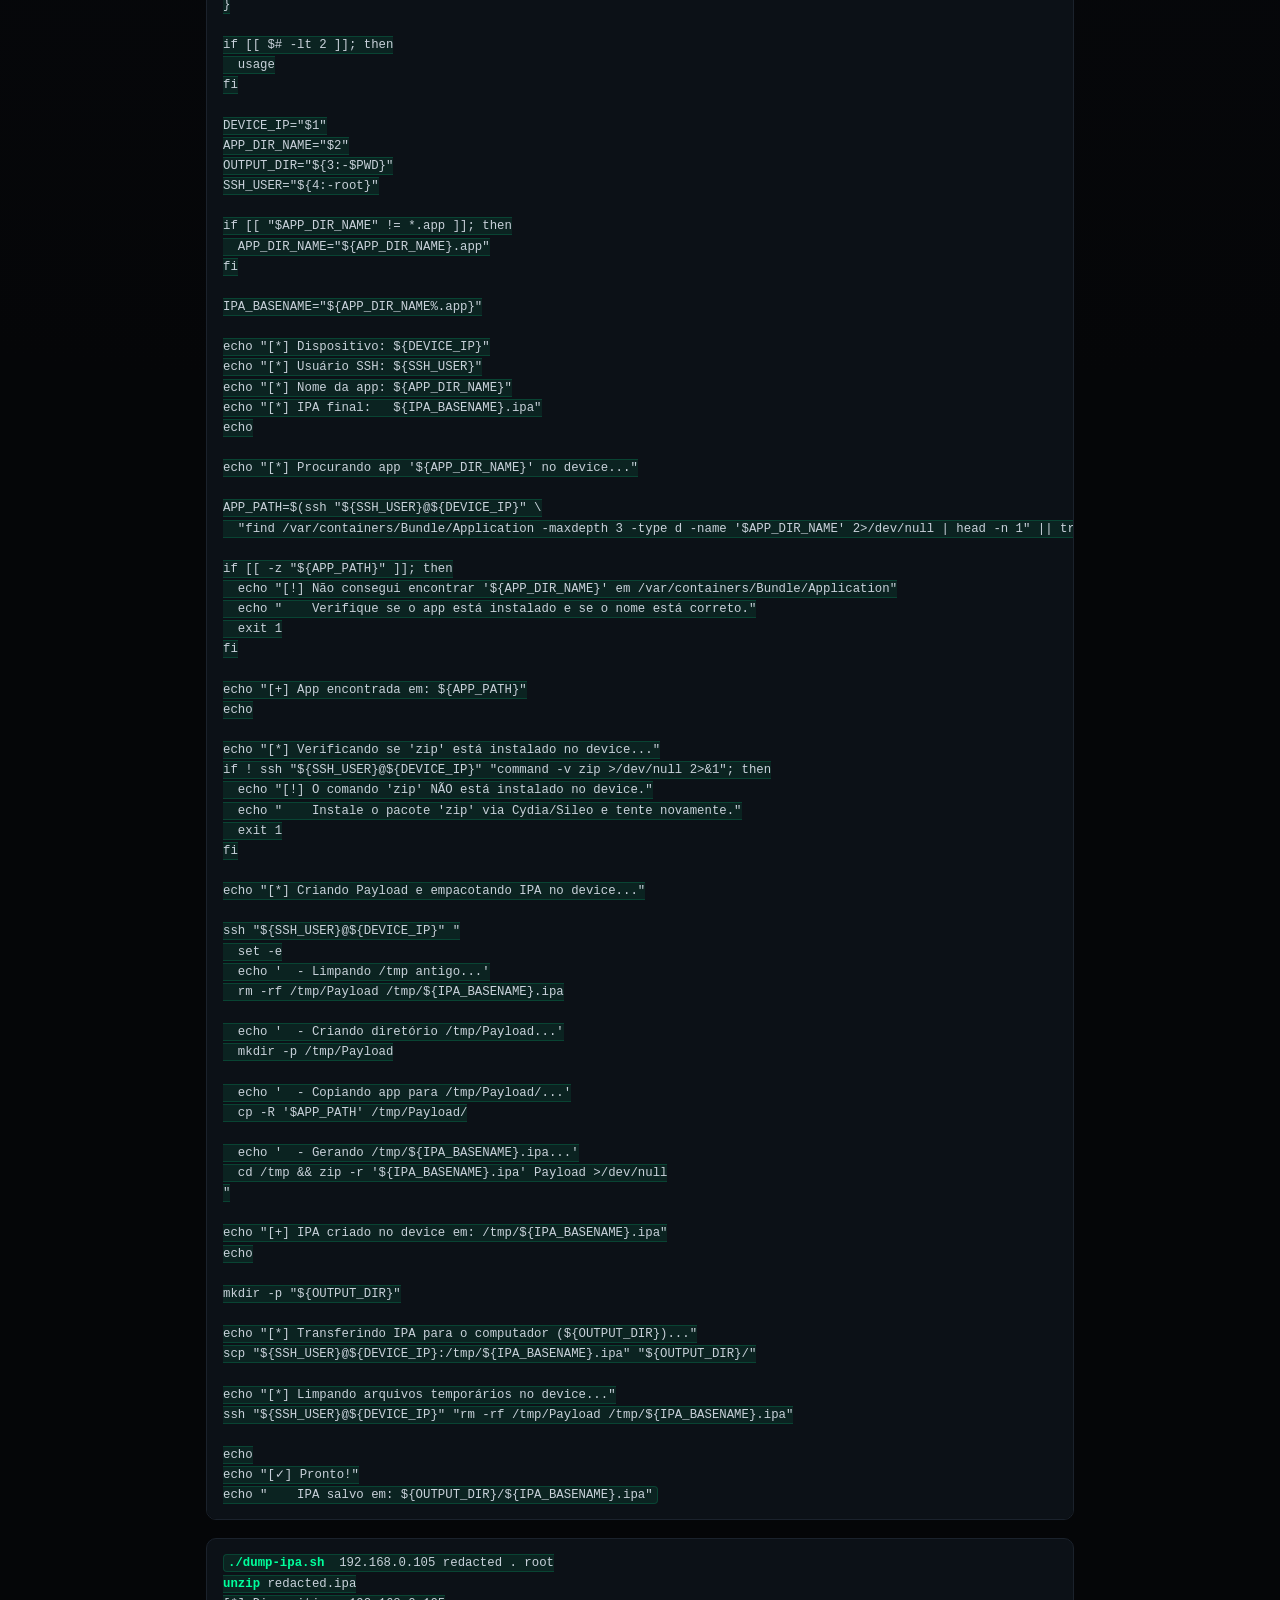
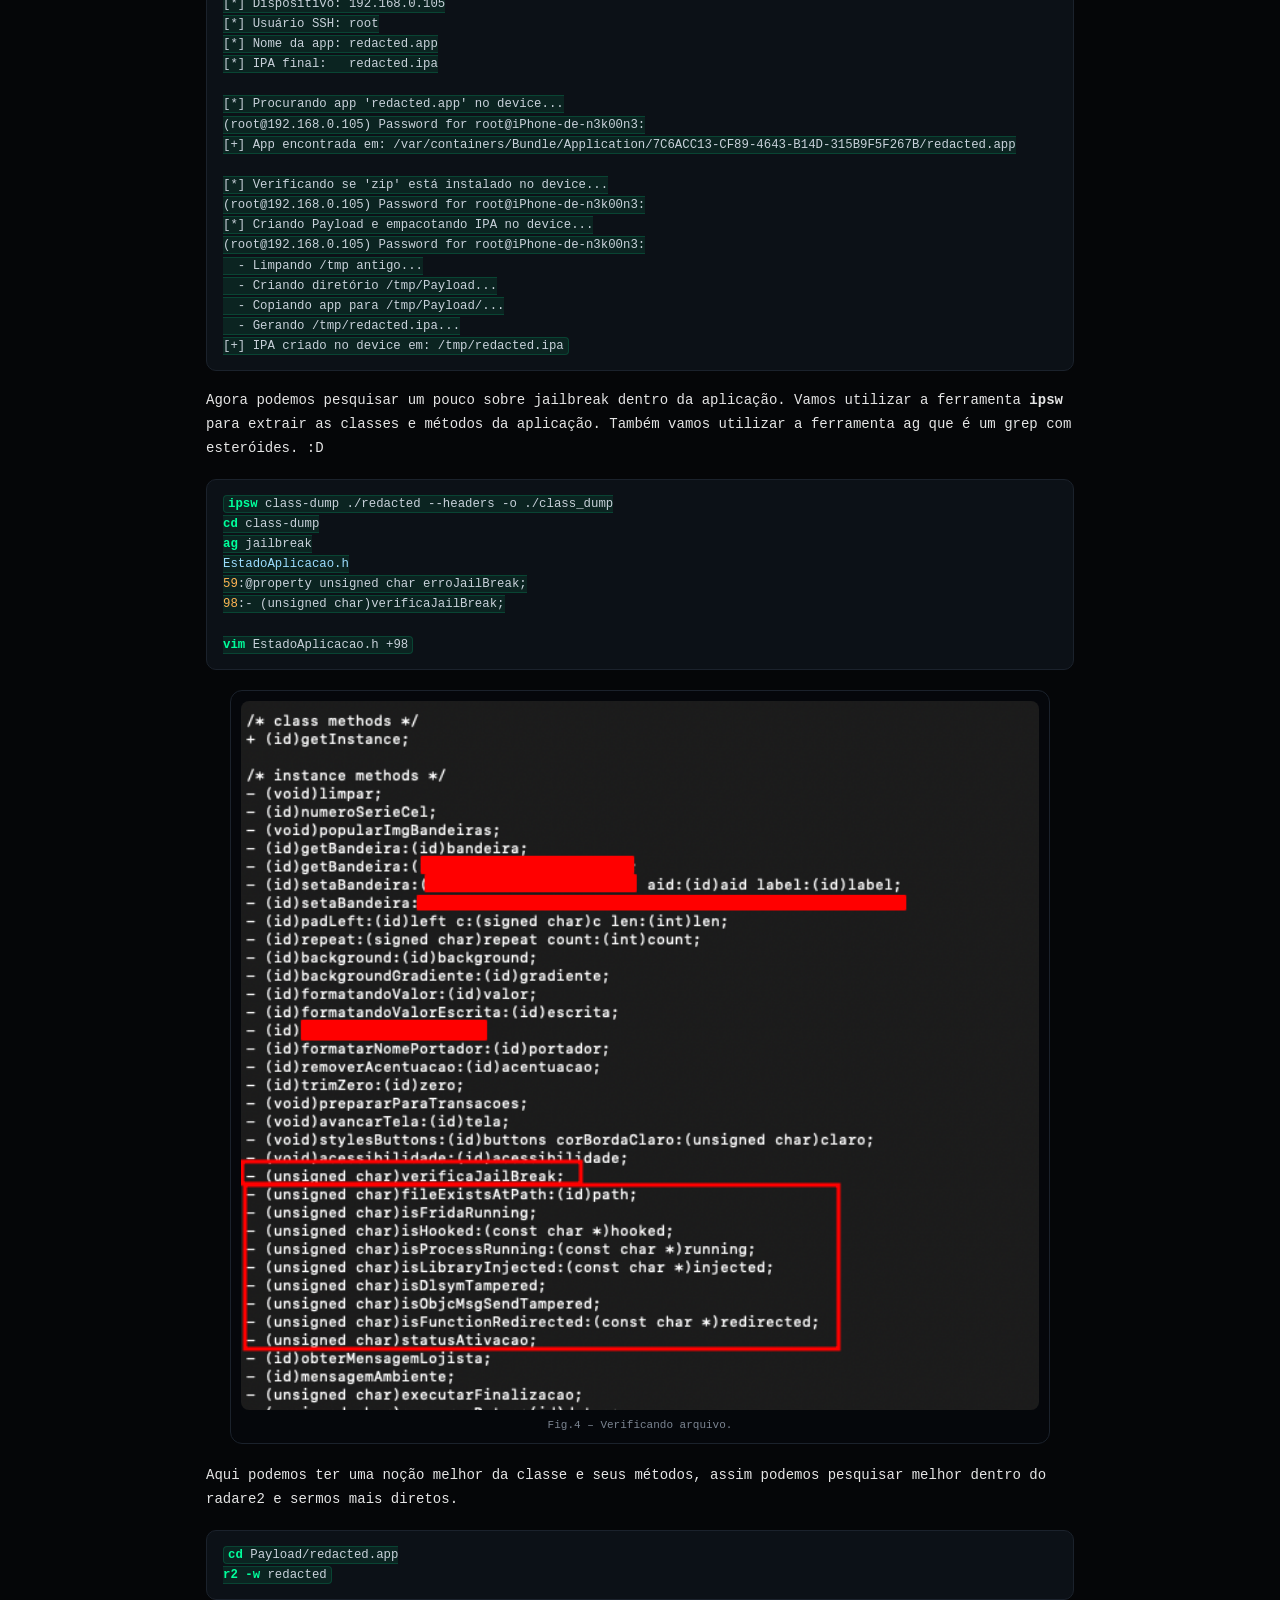
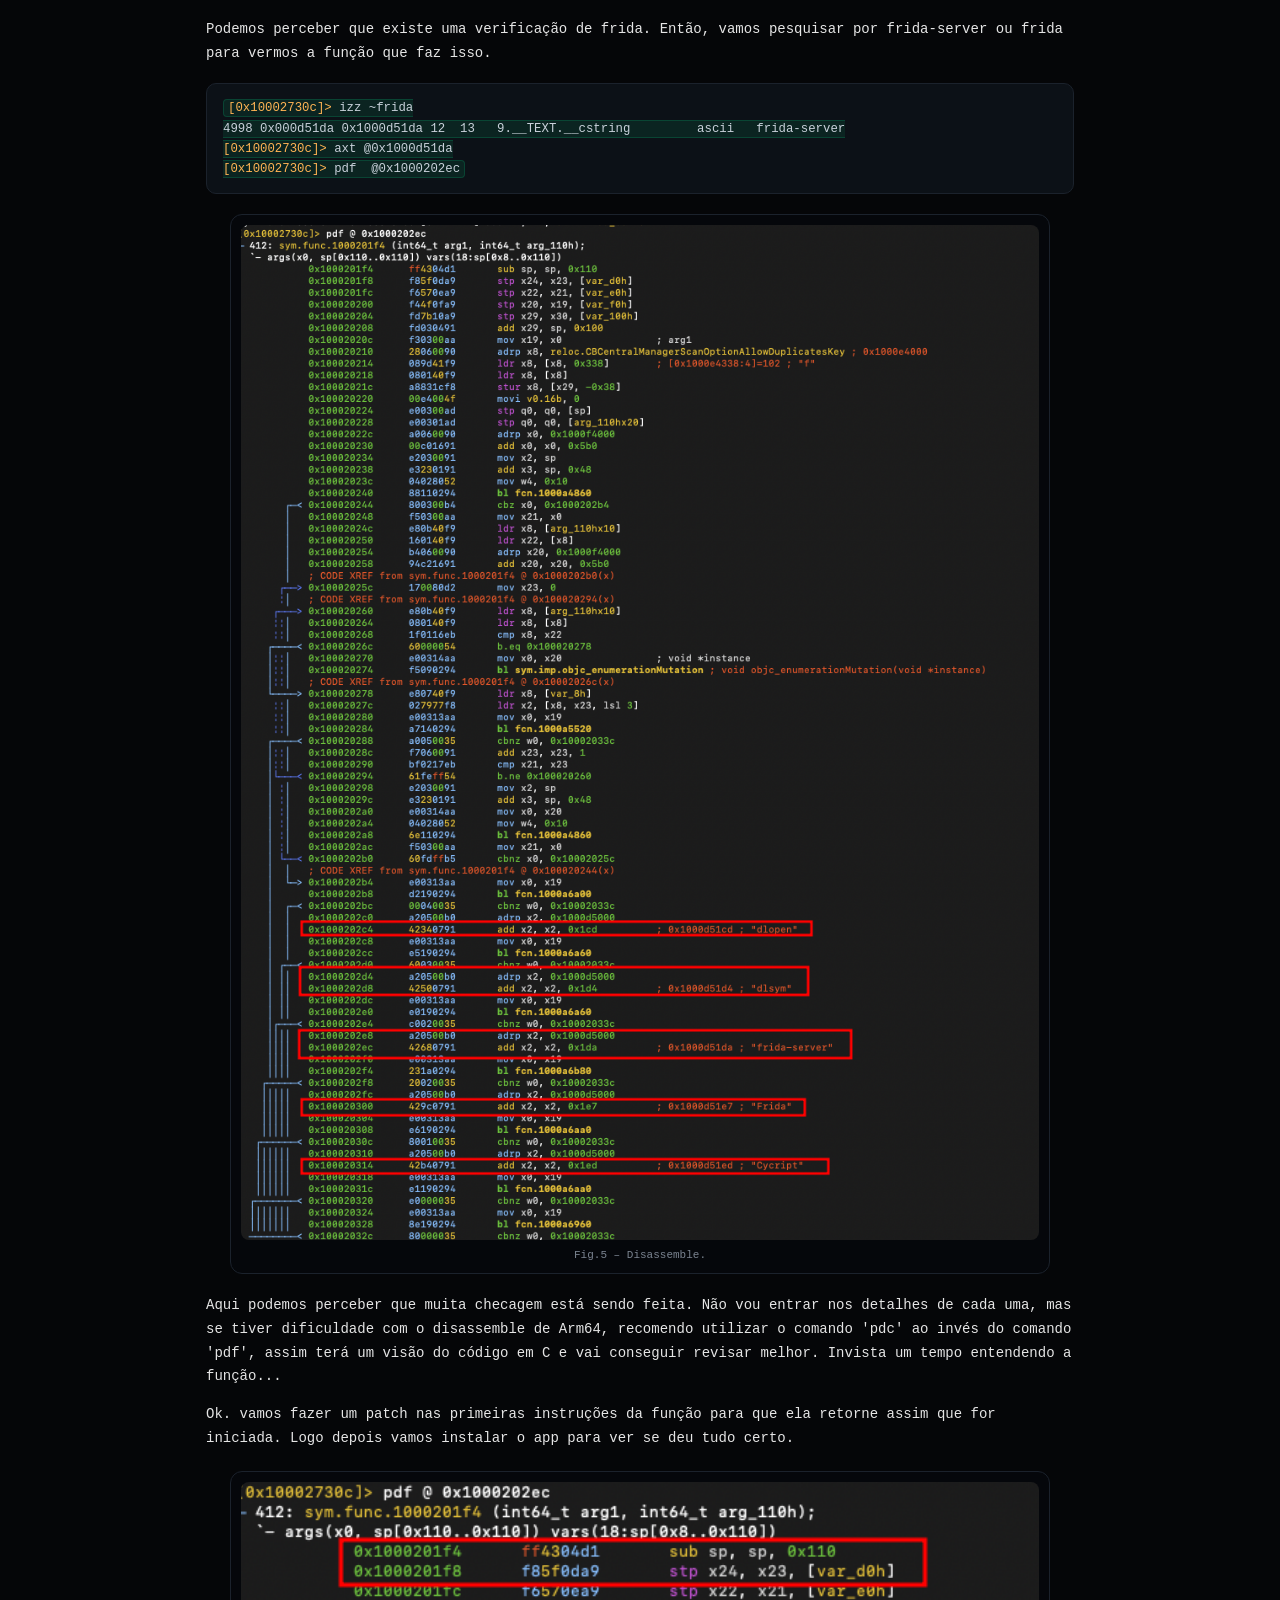
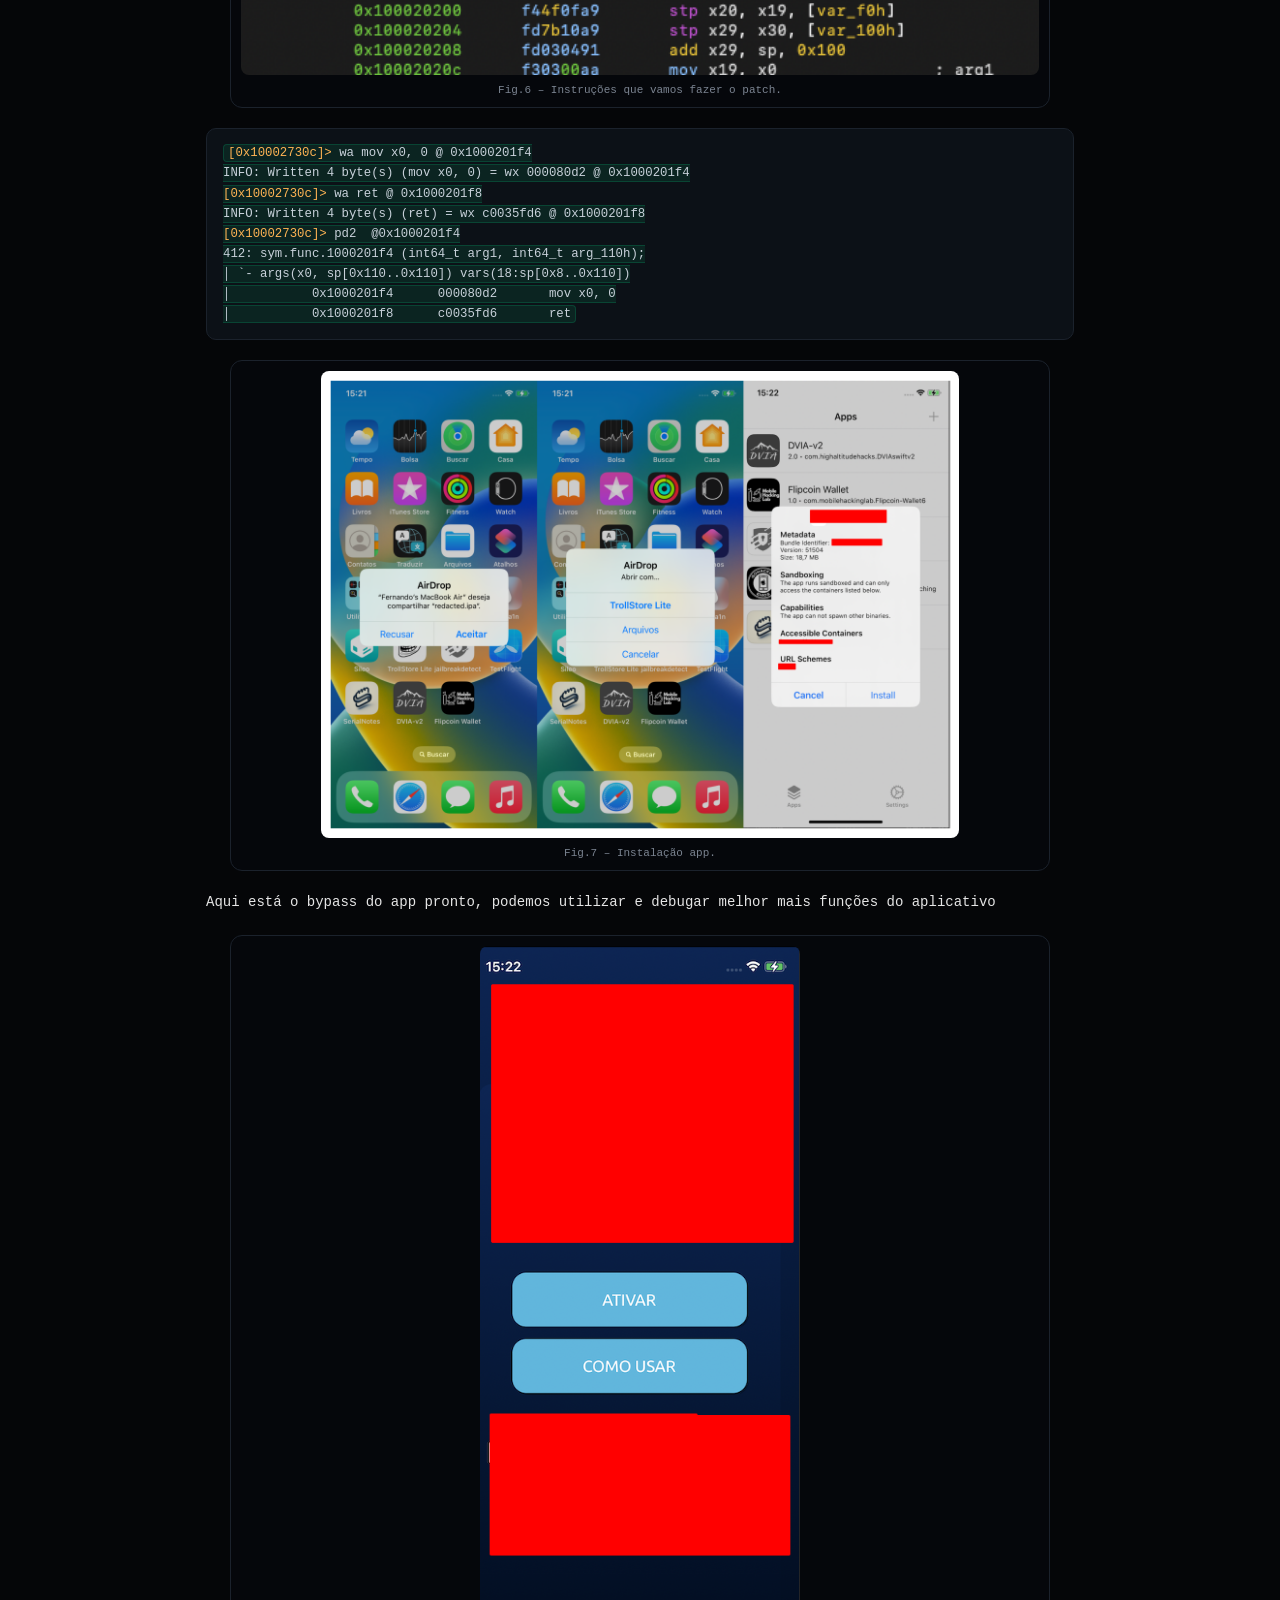
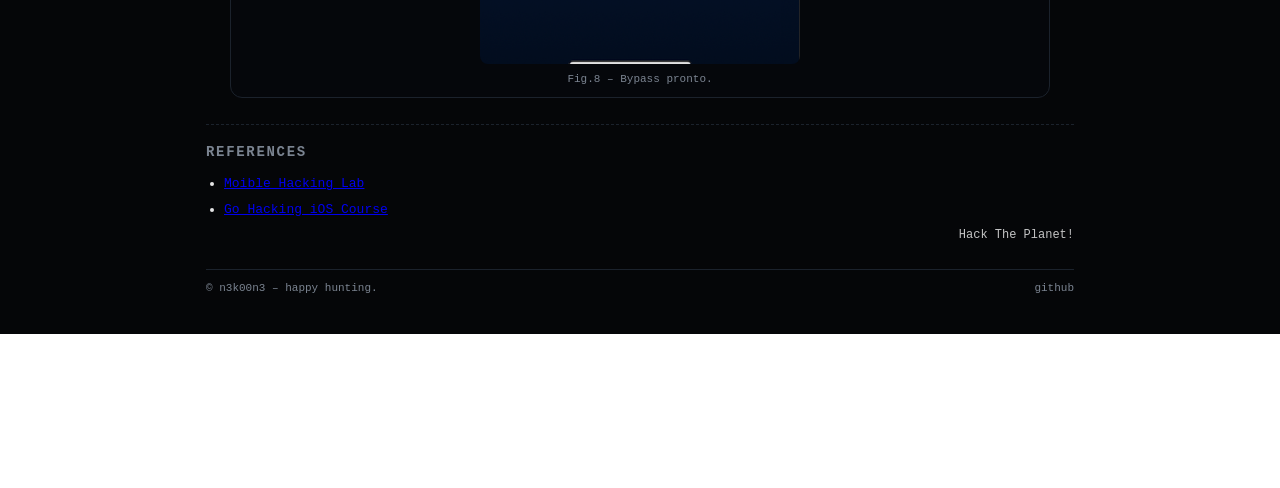
<file: blog/27112025/patching-ios-app.html>
<!DOCTYPE html>
<html lang="en">

<head>
  <meta charset="UTF-8">
  <title>Patching aplicativo iOS – n3k00n3 // labs</title>
  <meta name="viewport" content="width=device-width, initial-scale=1">
  <link href="../../files/style.css" rel="stylesheet">
</head>

<body>
  <div class="wrapper">
    <header>
      <div class="site-title">
        <a href="/">n3k00n3 // labs</a>
        <span>blog post</span>
      </div>
      <nav>
        <a href="../../index.html">Home</a>
        <a href="../../blog.html">Blog</a>
        <a href="../../about.html">About</a>
      </nav>
    </header>

    <main class="post-page">

      <!-- Header do post -->
      <section class="post-header-single">
        <h1 class="post-title-main">
          Patching Aplicativo iOS
        </h1>

        <p class="post-subtitle">
          Utilizando radare2 para 'patchear' um aplicativo iOS.
        </p>

        <div class="post-meta">
          <span>Reverse</span>
          <span>iOS</span>
          <!-- coloca data se quiser -->
          <!-- <span>YYYY-MM-DD</span> -->
        </div>
      </section>


      <!-- Corpo do post -->
      <article class="post-body">

        <h3>Introdução</h3>
        <p>
          Este post faz parte dos meus novos estudos sobre pentest e engenharia reversa em aplicativos para iOS.
          Acredito que alguns dos assuntos não são novos para algumas pessoas, mas como é algo novo para mim e tenho o hábito de
          fazer anotações durante meus estudos e/ou aplicar o que foi aprendido de uma forma diferente, para assim
          conseguir fixar o tópico, esses posts serão a maneira de brincar e fixar o conhecimento. No primeiro momento
          veremos um aplicativo feito apenas para testes chamado <a href=""><strong>DVIA-v2</strong></a>. entretanto,
          logo adiante veremos também a mesma técnica sendo aplicada em um outro app que está na <i>App Store</i> e pertence
          a um determinado banco. Assim é possível entender que apesar de simples a técnica é útil também no mundo real.
        </p>

        <p>
          Para esse teste estou utilizando um Iphone X com iOS 16.7.11. O Jailbreak que estou utilizando é o Palera1n.
        </p>

        <h3>O que é patching?</h3>
        <p>
          Patch é a modificação de um binário que está compilado. Geralmente quem realiza um patch em um binário não tem acesso ao código. Realizar um patch em um binário pode ser feito por diversos motivos, como por exemplo: corrigir um bug, alterar partes do código para evitar restrições, adicionar ou remover features e outros.
        </p>

        <h3>Instalando o App. </h3>
        <p>
          Depois de baixar o aplicativo, fiz a instalação do mesmo de modo rápido, com o uso do airdrop. Enviei
          o .IPA para o iphone de teste e instalei utilizando o Tweak <b>TrollStore lite</b>.
        </p>

        O desafio é de level básico, como podemos ver na imagem a seguir. Precisamos mudar a frase "I love Google" para "I love
        Apple".

        <!-- Exemplo de figura -->
        <figure>
          <img src="../../files/images/patching-ios-app/DVIA-v2antes.jpg" class="img-small" alt="[descrição da imagem]">
          <figcaption>Fig.1 – Applicativo no seu estado normal.</figcaption>
        </figure>

        <h3>Decompilando o App</h3>
        <p>
          Agora que sabemos o que precisamos fazer, vamos decompilar o IPA e brincar com o binário dele. O arquivo IPA é
          um arquivo zipado que pode ser descompactado e compactado novamente, como veremos a seguir durante o patching
          do binário. Durante esse processo vamos precisar do radare2 instalado. Caso não tenha ainda, você pode utilizar o
          gerenciador de pacotes do seu SO. No ambiente macOS a instalação pode ser feita via brew.
        </p>

        <pre><code><span class="keyword">brew</span> install radare2</code></pre>

        <p>Descompactado o ipa e indo até o binário. O nome do binário é o mesmo nome do pacote IPA</p>
        <pre><code><span class="keyword">file</span> DVIA-v2.ipa
<span class="keyword">unzip</span> DVIA-v2.ipa
<span class="keyword">cd</span> Payload/DVIA-v2.app</code></pre>

        <p>Agora podemos utilizar o radare2 para abrir o binário em modo de escrita.</p>
        <pre><code><span class="keyword">r2 -w</span> DVIA-v2</code></pre>

        <p>Agora que estamos no radare2 com o binário aberto, vamos precisar fazer a análise do binário. o comando 'aaa'
          faz a análise do binário. O comando 'izz' faz a pesquisa por strings no app e o '~' faz o filtro pela string
          que queremos.</p>

        <pre><code><span class="number">[0x1001a9790]></span> aaa</code></pre>
        <pre><code><span class="number">[0x1001a9790]></span> izz ~Google
11522 0x0035eeb6 0x10035eeb6 13   14   4.__TEXT.__cstring         ascii   I love Google
11868 0x003620a6 0x1003620a6 15   16   4.__TEXT.__cstring         ascii   GoogleAnalytics
21286 0x0046bac2 0x10046bac2 13   14                              ascii   GoogleClickId
26104 0x005b35e8 0x1005b35e8 31   32                              ascii   _kGAIInputCampaignGoogleClickId        
        </code></pre>

        <p>Agora para irmos até a string e confirmar ela, podemos utilizar o comando 's' que é seek e vai até
          determinado endereço. Também vamos utilizar o comando para printar a string terminada em zero que é 'psz'
        </p>

        <pre><code><span class="number">[0x1001a9790]></span> s 0x10035eeb6</code></pre>
        <pre><code><span class="number">[0x10035eeb6]></span> psz
 I love Google</code></pre>

        <p>Agora que confirmamos a string, podemos fazer a troca dela. Primeiro utilizaremos um comando do bash
          dentro do próprio r2. Para passar esse comando bash podemos utilizar o simbolo '!' com o comando que desejamos, como por exemplo '!ls', '!whoami' e etc. Depois o comando 'wx' para fazer a escrita em hexadecimal. Podemos utilizar o 'psz' mais uma vez para confirmar que a troca foi realizada e logo em seguida sair do radare2 com 'q'.
        </p>

        <pre><code><span class="number">[0x10035eeb6]></span>!echo -n "I Love Apple " | xxd -p
2d6e2049204c6f7665204170706c6520</code></pre>

        <pre><code><span class="number">[0x10035eeb6]></span>wx 49204c6f7665204170706c6520
<span class="number">[0x10035eeb6]></span> psz
 I Love Apple
 <span class="number">[0x10035eeb6]></span> q
</code></pre>

        <p>Perfeito, agora que fizemos o nosso patch, podemos compactar a pasta Payload e fazer a instalação do IPA em
          nosso dispositivo. Eu vou utilizar o AirDrop para o envio do APP.</p>

        <pre><code><span class="keyword">zip -r</span> app-modificado.ipa Payload
</code></pre>


        <figure>
          <img src="../../files/images/patching-ios-app/app-patechado.png" class="img-small" alt="Patch Realizado">
          <figcaption>Fig.2 – Patch Realizado com sucesso.</figcaption>
        </figure>


        <h3>Bypass Detecções em um app real</h3>

        <p>Agora que sabemos como fazer um patch com o radare2 vamos utilizar isso em um app da loja, e em um contexto
          de bypass de detecção de root, frida, debbuging e outros.</p>

        <p>Ao executarmos o aplicativo no dispositvo, veremos uma tela de bloqueio por causa da detecção de jailbreak.</p>

        <figure>
          <img src="../../files/images/patching-ios-app/tela-bloqueio-jailbreak.png" class="img-small" alt="Patch Realizado">
          <figcaption>Fig.3 – Tela de Bloqueio de detecção Jailbreak.</figcaption>
        </figure>

        <p>A primeira coisa que precisamos fazer é fazer o download do ipa que está no dispositivo e foi baixado da loja.
          Existem diferentes formas de fazer o download do ipa e umas das mais comuns é o uso da ferramenta <a href="https://github.com/AloneMonkey/frida-ios-dump"><strong>frida-ios-dump</strong></a></p>

        <p>Eu vou utilizar uma tool que fiz(ainda precisa de ajustes), mas me ajuda a automatizar a tarefa de baixar com scp.</p>

        <pre><code>#!/usr/bin/env bash
set -euo pipefail

usage() {
  cat <<EOF
Uage: $0 <IP_DO_DISPOSITIVO> <NOME_DA_APP> [DIRETORIO_SAIDA] [USUARIO_SSH]

  IP_DO_DISPOSITIVO   IP do iOS (ex.: 10.11.1.1)
  NOME_DA_APP         Nome da pasta .app (com ou sem .app)
                      Ex.: DVIA-v2 ou DVIA-v2.app
  DIRETORIO_SAIDA     (opcional) pasta local onde salvar o IPA (padrão: diretório atual)
  USUARIO_SSH         (opcional) usuário SSH (padrão: root)

usage:
  $0 192.168.0.100 DVIA-v2 ~/Downloads root
EOF
  exit 1
}

if [[ $# -lt 2 ]]; then
  usage
fi

DEVICE_IP="$1"
APP_DIR_NAME="$2"
OUTPUT_DIR="${3:-$PWD}"
SSH_USER="${4:-root}"

if [[ "$APP_DIR_NAME" != *.app ]]; then
  APP_DIR_NAME="${APP_DIR_NAME}.app"
fi

IPA_BASENAME="${APP_DIR_NAME%.app}"

echo "[*] Dispositivo: ${DEVICE_IP}"
echo "[*] Usuário SSH: ${SSH_USER}"
echo "[*] Nome da app: ${APP_DIR_NAME}"
echo "[*] IPA final:   ${IPA_BASENAME}.ipa"
echo

echo "[*] Procurando app '${APP_DIR_NAME}' no device..."

APP_PATH=$(ssh "${SSH_USER}@${DEVICE_IP}" \
  "find /var/containers/Bundle/Application -maxdepth 3 -type d -name '$APP_DIR_NAME' 2>/dev/null | head -n 1" || true)

if [[ -z "${APP_PATH}" ]]; then
  echo "[!] Não consegui encontrar '${APP_DIR_NAME}' em /var/containers/Bundle/Application"
  echo "    Verifique se o app está instalado e se o nome está correto."
  exit 1
fi

echo "[+] App encontrada em: ${APP_PATH}"
echo

echo "[*] Verificando se 'zip' está instalado no device..."
if ! ssh "${SSH_USER}@${DEVICE_IP}" "command -v zip >/dev/null 2>&1"; then
  echo "[!] O comando 'zip' NÃO está instalado no device."
  echo "    Instale o pacote 'zip' via Cydia/Sileo e tente novamente."
  exit 1
fi

echo "[*] Criando Payload e empacotando IPA no device..."

ssh "${SSH_USER}@${DEVICE_IP}" "
  set -e
  echo '  - Limpando /tmp antigo...'
  rm -rf /tmp/Payload /tmp/${IPA_BASENAME}.ipa

  echo '  - Criando diretório /tmp/Payload...'
  mkdir -p /tmp/Payload

  echo '  - Copiando app para /tmp/Payload/...'
  cp -R '$APP_PATH' /tmp/Payload/

  echo '  - Gerando /tmp/${IPA_BASENAME}.ipa...'
  cd /tmp && zip -r '${IPA_BASENAME}.ipa' Payload >/dev/null
"

echo "[+] IPA criado no device em: /tmp/${IPA_BASENAME}.ipa"
echo

mkdir -p "${OUTPUT_DIR}"

echo "[*] Transferindo IPA para o computador (${OUTPUT_DIR})..."
scp "${SSH_USER}@${DEVICE_IP}:/tmp/${IPA_BASENAME}.ipa" "${OUTPUT_DIR}/"

echo "[*] Limpando arquivos temporários no device..."
ssh "${SSH_USER}@${DEVICE_IP}" "rm -rf /tmp/Payload /tmp/${IPA_BASENAME}.ipa"

echo
echo "[✓] Pronto!"
echo "    IPA salvo em: ${OUTPUT_DIR}/${IPA_BASENAME}.ipa"</code></pre>

        <pre><code><span class="keyword">./dump-ipa.sh </span> 192.168.0.105 redacted . root
<span class="keyword">unzip</span> redacted.ipa
[*] Dispositivo: 192.168.0.105
[*] Usuário SSH: root
[*] Nome da app: redacted.app
[*] IPA final:   redacted.ipa

[*] Procurando app 'redacted.app' no device...
(root@192.168.0.105) Password for root@iPhone-de-n3k00n3:
[+] App encontrada em: /var/containers/Bundle/Application/7C6ACC13-CF89-4643-B14D-315B9F5F267B/redacted.app

[*] Verificando se 'zip' está instalado no device...
(root@192.168.0.105) Password for root@iPhone-de-n3k00n3:
[*] Criando Payload e empacotando IPA no device...
(root@192.168.0.105) Password for root@iPhone-de-n3k00n3:
  - Limpando /tmp antigo...
  - Criando diretório /tmp/Payload...
  - Copiando app para /tmp/Payload/...
  - Gerando /tmp/redacted.ipa...
[+] IPA criado no device em: /tmp/redacted.ipa
</code></pre>

        <p>
          Agora podemos pesquisar um pouco sobre jailbreak dentro da aplicação. Vamos utilizar a ferramenta <strong>ipsw</strong> para
          extrair as classes e métodos da aplicação. Também vamos utilizar a ferramenta ag que é um grep com esteróides.
          :D
        </p>

        <pre><code><span class="keyword">ipsw</span> class-dump ./redacted --headers -o ./class_dump
<span class="keyword">cd</span> class-dump
<span class="keyword">ag</span> jailbreak
<span class="string">EstadoAplicacao.h</span>
<span class="number">59</span>:@property unsigned char erroJailBreak;
<span class="number">98</span>:- (unsigned char)verificaJailBreak;

<span class="keyword">vim</span> EstadoAplicacao.h +98</code></pre>

        <figure>
          <img src="../../files/images/patching-ios-app/vim.png" alt="Patch Realizado">
          <figcaption>Fig.4 – Verificando arquivo.</figcaption>
        </figure>

        <p>Aqui podemos ter uma noção melhor da classe e seus métodos, assim podemos pesquisar melhor dentro do radare2
          e sermos mais diretos.</p>

        <pre><code><span class="keyword">cd</span> Payload/redacted.app
<span class="keyword">r2 -w</span> redacted</code></pre>

          <p>Podemos perceber que existe uma verificação de frida. Então, vamos pesquisar por frida-server ou frida para vermos a função que faz isso.</p>

<pre><code><span class="number">[0x10002730c]></span> izz ~frida
4998 0x000d51da 0x1000d51da 12  13   9.__TEXT.__cstring         ascii   frida-server
<span class="number">[0x10002730c]></span> axt @0x1000d51da
<span class="number">[0x10002730c]></span> pdf  @0x1000202ec
</code></pre>

        <figure>
          <img src="../../files/images/patching-ios-app/disas-function2.png" alt="Patch Realizado">
          <figcaption>Fig.5 – Disassemble.</figcaption>
        </figure>

        <p>Aqui podemos perceber que muita checagem está sendo feita. Não vou entrar nos detalhes de cada uma, mas se tiver dificuldade com o disassemble de Arm64, recomendo utilizar o comando 'pdc' ao invés do comando 'pdf', assim terá um visão do código em C e vai conseguir revisar melhor. Invista um tempo entendendo a função...</p>

        <p>Ok. vamos fazer um patch nas primeiras instruções da função para que ela retorne assim que for iniciada. Logo depois vamos instalar o app para ver se deu tudo certo.</p>

        <figure>
          <img src="../../files/images/patching-ios-app/local-patching.png" alt="Patch Realizado">
          <figcaption>Fig.6 – Instruções que vamos fazer o patch.</figcaption>
        </figure>

<pre><code><span class="number">[0x10002730c]></span> wa mov x0, 0 @ 0x1000201f4
INFO: Written 4 byte(s) (mov x0, 0) = wx 000080d2 @ 0x1000201f4
<span class="number">[0x10002730c]></span> wa ret @ 0x1000201f8
INFO: Written 4 byte(s) (ret) = wx c0035fd6 @ 0x1000201f8
<span class="number">[0x10002730c]></span> pd2  @0x1000201f4
412: sym.func.1000201f4 (int64_t arg1, int64_t arg_110h);
│ `- args(x0, sp[0x110..0x110]) vars(18:sp[0x8..0x110])
│           0x1000201f4      000080d2       mov x0, 0
│           0x1000201f8      c0035fd6       ret
</code></pre>

        <figure>
          <img src="../../files/images/patching-ios-app/imagens-instalacao.png" class="img-large" alt="Patch Realizado">
          <figcaption>Fig.7 – Instalação app.</figcaption>
        </figure>

        <p>Aqui está o bypass do app pronto, podemos utilizar e debugar melhor mais funções do aplicativo</p>

                <figure>
          <img src="../../files/images/patching-ios-app/bypass-pronto2.png" class="img-small" alt="Patch Realizado">
          <figcaption>Fig.8 – Bypass pronto.</figcaption>
        </figure>

        <!-- Bloco de referências -->
        <div class="post-footer-block">
          <h2>References</h2>
          <ul>
            <li>
              <a href="https://www.mobilehackinglab.com" target="_blank" rel="noopener">Moible Hacking Lab</a>
            </li>
            <li>
              <a href="https://gohacking.com.br" target="_blank" rel="noopener">Go Hacking iOS Course</a>
            </li>
          </ul>

          <p class="hack-the-planet">Hack The Planet!</p>
        </div>

      </article>
    </main>


    <footer>
      <span>© n3k00n3 – happy hunting.</span>
      <span>
        <a href="https://github.com/n3k00n3" target="_blank" rel="noopener">github</a>
      </span>
    </footer>
  </div>

</body>

</html>
</file>
<file: files/style.css>
/* style.css – n3k00n3 labs */

:root {
  --bg: #050608;
  --bg-alt: #0b0f13;
  --fg: #e5e5e5;
  --muted: #7b8491;
  --accent: #00ff9c;
  --accent-soft: rgba(0, 255, 156, 0.15);
  --border: #1b222c;
  --danger: #ff4b81;
  --font-mono: "Fira Code", "JetBrains Mono", "SF Mono", Menlo, Monaco, Consolas, "Liberation Mono", "Courier New", monospace;
}

* {
  box-sizing: border-box;
}

html, body {
  margin: 0;
  padding: 0;
  background: radial-gradient(circle at top, #101623 0, var(--bg) 45%);
  color: var(--fg);
  font-family: var(--font-mono);
}

body {
  min-height: 100vh;
  display: flex;
  flex-direction: column;
}

/* Layout básico */

.wrapper {
  max-width: 900px;
  margin: 0 auto;
  padding: 24px 16px 40px;
}

header {
  border-bottom: 1px solid var(--border);
  margin-bottom: 24px;
}

.site-title {
  display: flex;
  align-items: baseline;
  gap: 8px;
}

.site-title a {
  text-decoration: none;
  color: var(--accent);
  font-weight: 600;
  letter-spacing: 0.08em;
  text-transform: uppercase;
  font-size: 13px;
}

.site-title span {
  color: var(--muted);
  font-size: 11px;
}

/* Nav */

nav {
  margin-top: 12px;
  display: flex;
  gap: 16px;
  flex-wrap: wrap;
}

nav a {
  font-size: 13px;
  text-decoration: none;
  color: var(--muted);
  padding: 4px 8px;
  border-radius: 999px;
  border: 1px solid transparent;
  display: inline-flex;
  align-items: center;
  gap: 6px;
  transition: all 0.16s ease-out;
}

nav a::before {
  content: ">";
  font-size: 11px;
  opacity: 0.6;
}

nav a:hover {
  color: var(--accent);
  border-color: var(--accent-soft);
  background: rgba(0, 255, 156, 0.05);
}

/* Conteúdo */

main {
  flex: 1;
}

/* Hero da home */

.hero {
  padding: 12px 16px 18px;
  background: linear-gradient(to bottom right, rgba(0, 255, 156, 0.05), transparent);
  border-radius: 12px;
  border: 1px solid var(--border);
  box-shadow: 0 0 32px rgba(0, 0, 0, 0.6);
  margin-bottom: 28px;
}

.hero-title {
  font-size: 22px;
  margin: 0 0 6px;
}

.hero-subtitle {
  font-size: 13px;
  color: var(--muted);
  margin: 0 0 10px;
}

.hero-meta {
  display: flex;
  flex-wrap: wrap;
  gap: 10px;
  font-size: 11px;
  color: var(--muted);
}

.hero-meta span {
  padding: 2px 8px;
  border-radius: 999px;
  background: #05070b;
  border: 1px solid var(--border);
}

/* Lista de posts */

.section-title {
  font-size: 13px;
  text-transform: uppercase;
  letter-spacing: 0.16em;
  color: var(--muted);
  margin: 0 0 12px;
}

.post-list {
  list-style: none;
  padding: 0;
  margin: 0;
  border-radius: 12px;
  border: 1px solid var(--border);
  background: linear-gradient(to bottom, var(--bg-alt), var(--bg));
}

.post-item + .post-item {
  border-top: 1px solid var(--border);
}

.post-item {
  padding: 12px 14px;
  display: flex;
  flex-direction: column;
  gap: 4px;
}

.post-header {
  display: flex;
  align-items: baseline;
  justify-content: space-between;
  gap: 12px;
}

.post-title {
  font-size: 14px;
  margin: 0;
}

.post-title a {
  color: var(--fg);
  text-decoration: none;
}

.post-title a:hover {
  color: var(--accent);
}

.post-meta {
  font-size: 11px;
  color: var(--muted);
  display: flex;
  flex-wrap: wrap;
  gap: 8px;
}

.badge {
  display: inline-flex;
  align-items: center;
  gap: 4px;
  font-size: 10px;
  padding: 2px 7px;
  border-radius: 999px;
  border: 1px solid var(--border);
  background: #05070b;
}

.badge.cve {
  border-color: var(--accent-soft);
  color: var(--accent);
}

.badge.ctf {
  border-color: rgba(102, 178, 255, 0.5);
  color: #99c7ff;
}

.badge.reverse {
  border-color: hsl(76, 100%, 49%);;
  color: hsl(76, 100%, 49%);
}

.badge.redteam {
  border-color: hsl(0, 100%, 50%);;
  color: hsl(9, 99%, 46%);
}
/* About */

.about {
  border-radius: 12px;
  border: 1px solid var(--border);
  background: linear-gradient(to bottom, var(--bg-alt), var(--bg));
  padding: 16px 18px;
  font-size: 14px;
  line-height: 1.7;
}

.about strong {
  color: var(--accent);
}

/* Footer */

footer {
  border-top: 1px solid var(--border);
  margin-top: 24px;
  padding-top: 12px;
  font-size: 11px;
  color: var(--muted);
  display: flex;
  justify-content: space-between;
  gap: 8px;
  flex-wrap: wrap;
}

footer a {
  color: var(--muted);
  text-decoration: none;
}

footer a:hover {
  color: var(--accent);
}

/* Responsivo básico */

@media (max-width: 640px) {
  .wrapper {
    padding: 20px 14px 32px;
  }

  .hero-title {
    font-size: 19px;
  }

  .post-header {
    flex-direction: column;
    align-items: flex-start;
  }
}

/* ============================
   Single post page
   ============================ */

.post-page {
  margin-top: 12px;
}

/* Header do post (título + subtítulo + meta) */

.post-header-single {
  padding: 16px 18px 14px;
  border-radius: 12px;
  border: 1px solid var(--border);
  background: linear-gradient(
    to bottom right,
    rgba(0, 255, 156, 0.05),
    rgba(0, 0, 0, 0.8)
  );
  box-shadow: 0 0 22px rgba(0, 0, 0, 0.7);
}

.post-title-main {
  font-size: 20px;
  margin: 0 0 4px;
}

.post-subtitle {
  font-size: 13px;
  color: var(--muted);
  margin: 0 0 8px;
}

.post-meta {
  display: flex;
  flex-wrap: wrap;
  gap: 8px;
  font-size: 11px;
  color: var(--muted);
}

.post-meta span {
  padding: 2px 8px;
  border-radius: 999px;
  border: 1px solid var(--border);
  background: #05070b;
}

/* Corpo do post */

.post-body {
  margin-top: 22px;
  font-size: 14px;
  line-height: 1.7;
}

.post-body p {
  margin: 0 0 1em;
  color: var(--fg);
}

.post-body h2,
.post-body h3 {
  margin-top: 1.8em;
  margin-bottom: 0.6em;
  font-size: 15px;
  color: var(--accent);
}

.post-body h3::before {
  content: "# ";
  color: var(--muted);
}

/* Imagens / figuras */

.post-body figure {
  margin: 20px auto;
  max-width: 820px;
  border-radius: 12px;
  border: 1px solid var(--border);
  background: #05070b;
  padding: 10px 10px 8px;
}

.post-body figure img {
  display: block;
  width: 100%;
  border-radius: 8px;
}

.post-body figcaption {
  margin-top: 6px;
  font-size: 11px;
  text-align: center;
  color: var(--muted);
}

/* Bloco de references no final */

.post-footer-block {
  margin-top: 26px;
  padding-top: 16px;
  border-top: 1px dashed var(--border);
  font-size: 13px;
}

.post-footer-block h2 {
  font-size: 14px;
  text-transform: uppercase;
  letter-spacing: 0.12em;
  color: var(--muted);
  margin: 0 0 8px;
}

.post-footer-block ul {
  padding-left: 18px;
  margin: 0;
}

.post-footer-block li {
  margin-bottom: 4px;
}

/* Hack The Planet "assinatura" */

.hack-the-planet {
  margin-top: 20px;
  font-size: 12px;
  color: var(--muted);
  text-align: right;
  opacity: 0.85;
}

/* ============================
   Code Blocks & Syntax Style
   ============================ */

pre {
  background: #0c1117;
  padding: 14px 16px;
  border-radius: 10px;
  border: 1px solid var(--border);
  overflow-x: auto;
  font-size: 13px;
  line-height: 1.55;
  margin: 18px 0;
}

pre code {
  font-family: var(--font-mono);
  color: #c8d1da;
}

/* Inline code */
code {
  font-family: var(--font-mono);
  background: rgba(0, 255, 156, 0.08);
  border: 1px solid var(--accent-soft);
  padding: 1px 4px;
  border-radius: 4px;
  color: var(--accent);
  font-size: 95%;
}

/* Syntax Highlighting Básico */
code .keyword { color: #00ff9c; font-weight: 600; }
code .string { color: #9cdcfe; }
code .number { color: #ffb454; }
code .comment { color: #6a737d; font-style: italic; }
code .function { color: #77dd88; }
code .property { color: #e5c07b; }
code .error { color: #ff4b81; font-weight: bold; }


/* Custom image sizing options */

.img-small {
  width: 40% !important;
}

.img-medium {
  width: 60% !important;
}

.img-large {
  width: 80% !important;
}

/* Centralizar imagens menores */
figure img.img-small,
figure img.img-medium,
figure img.img-large {
  margin: 0 auto;
}
</file>
